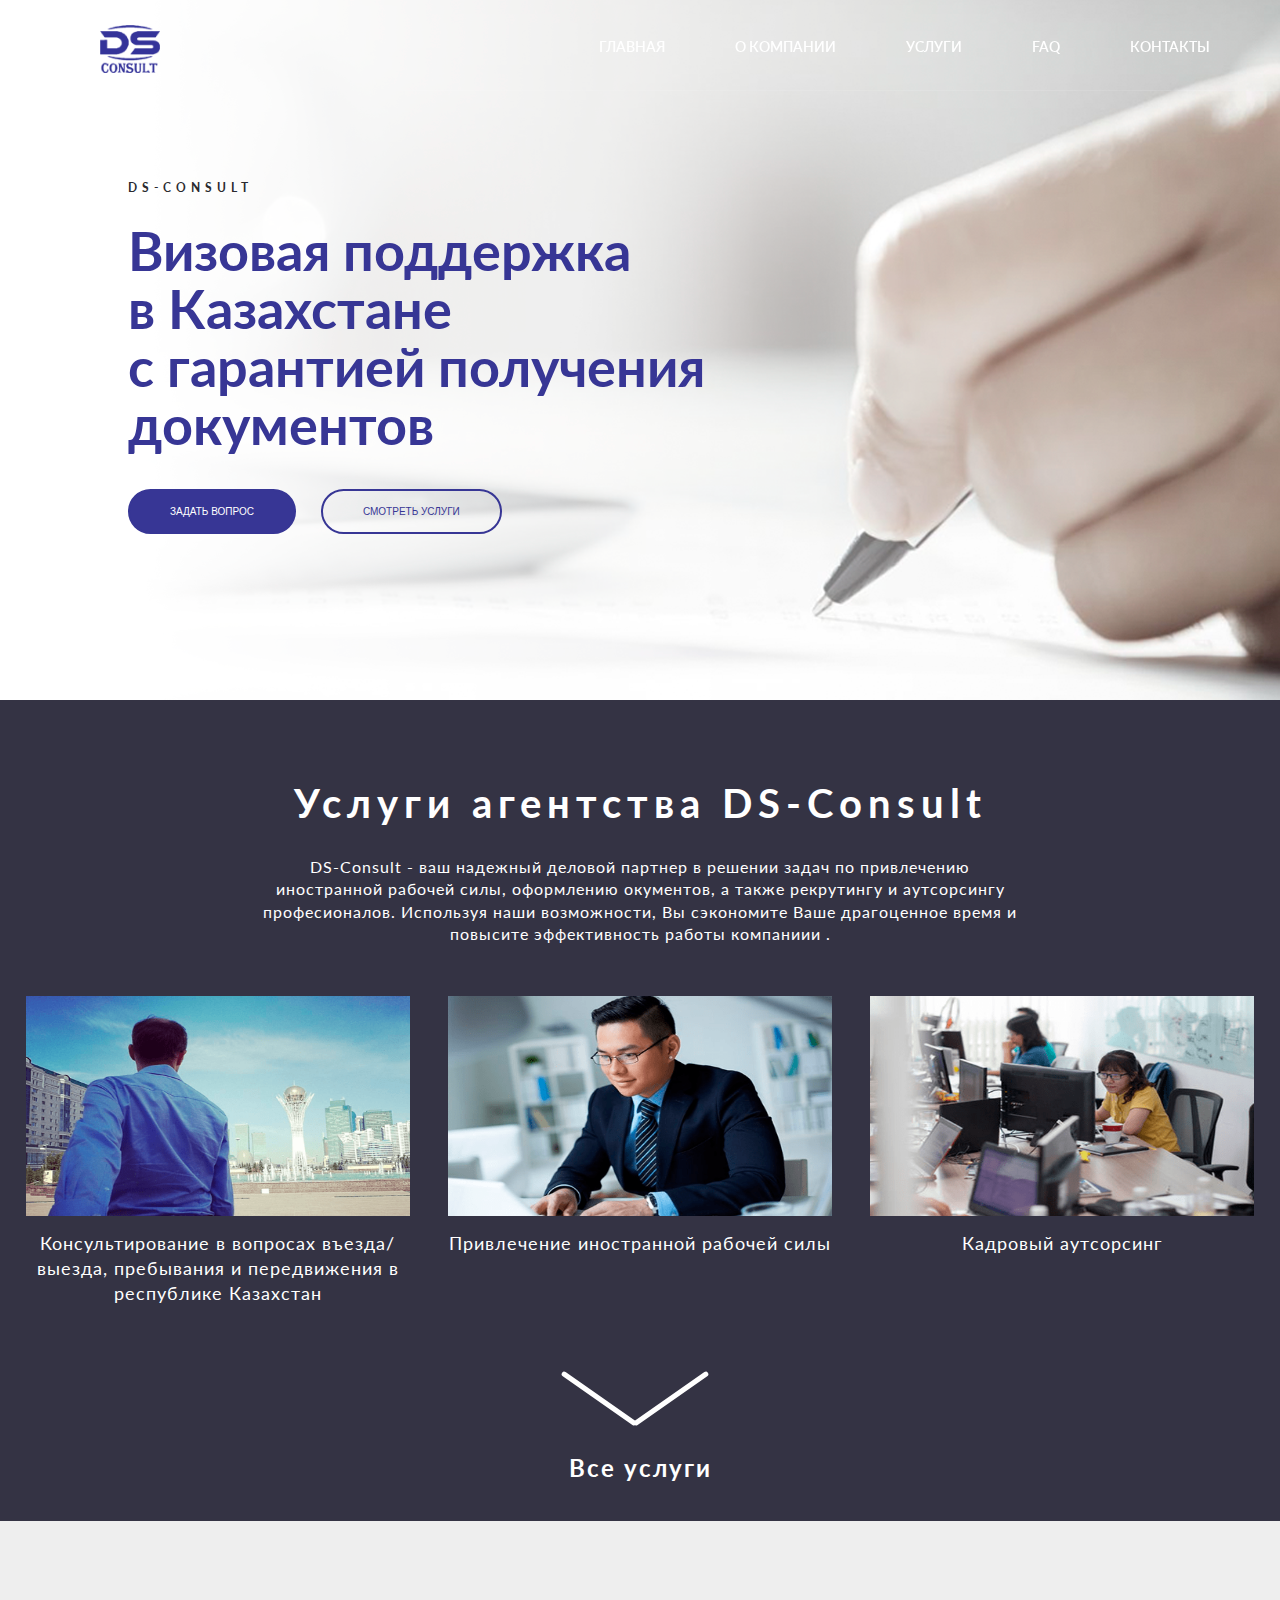
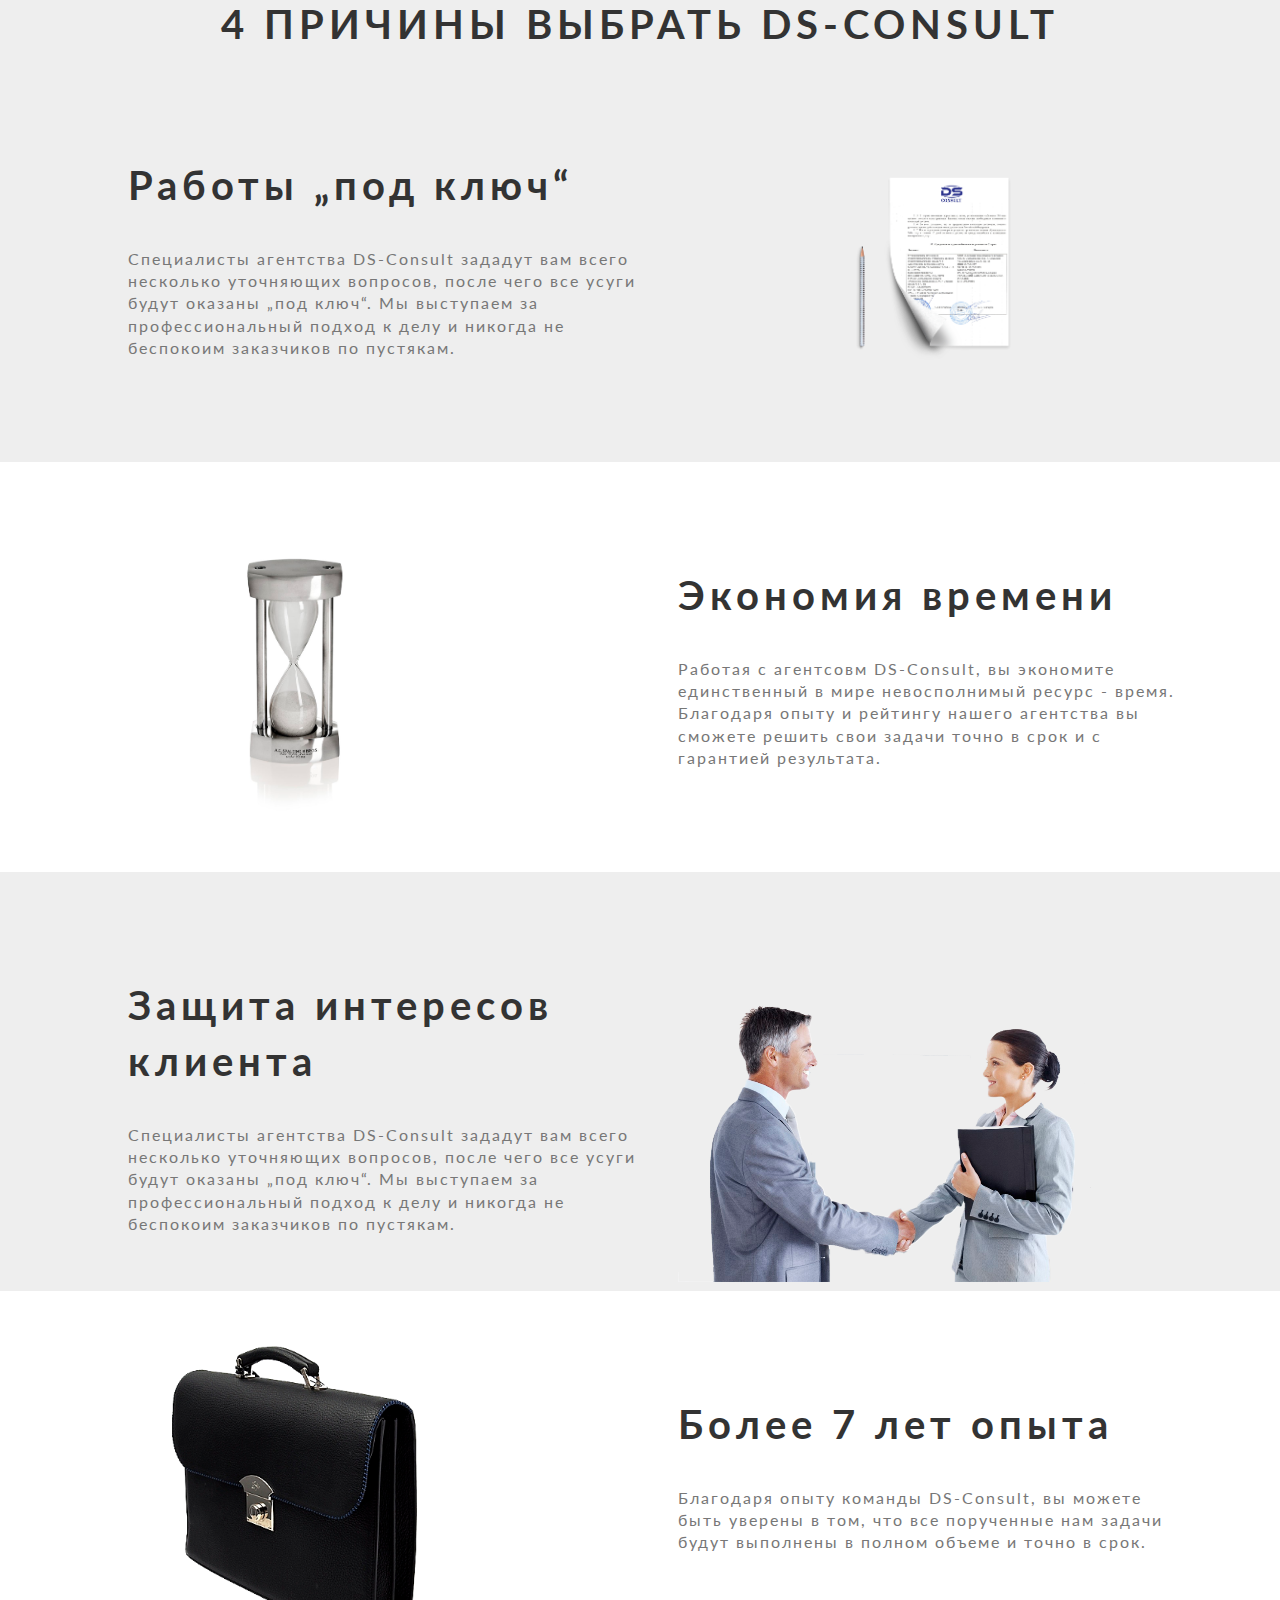
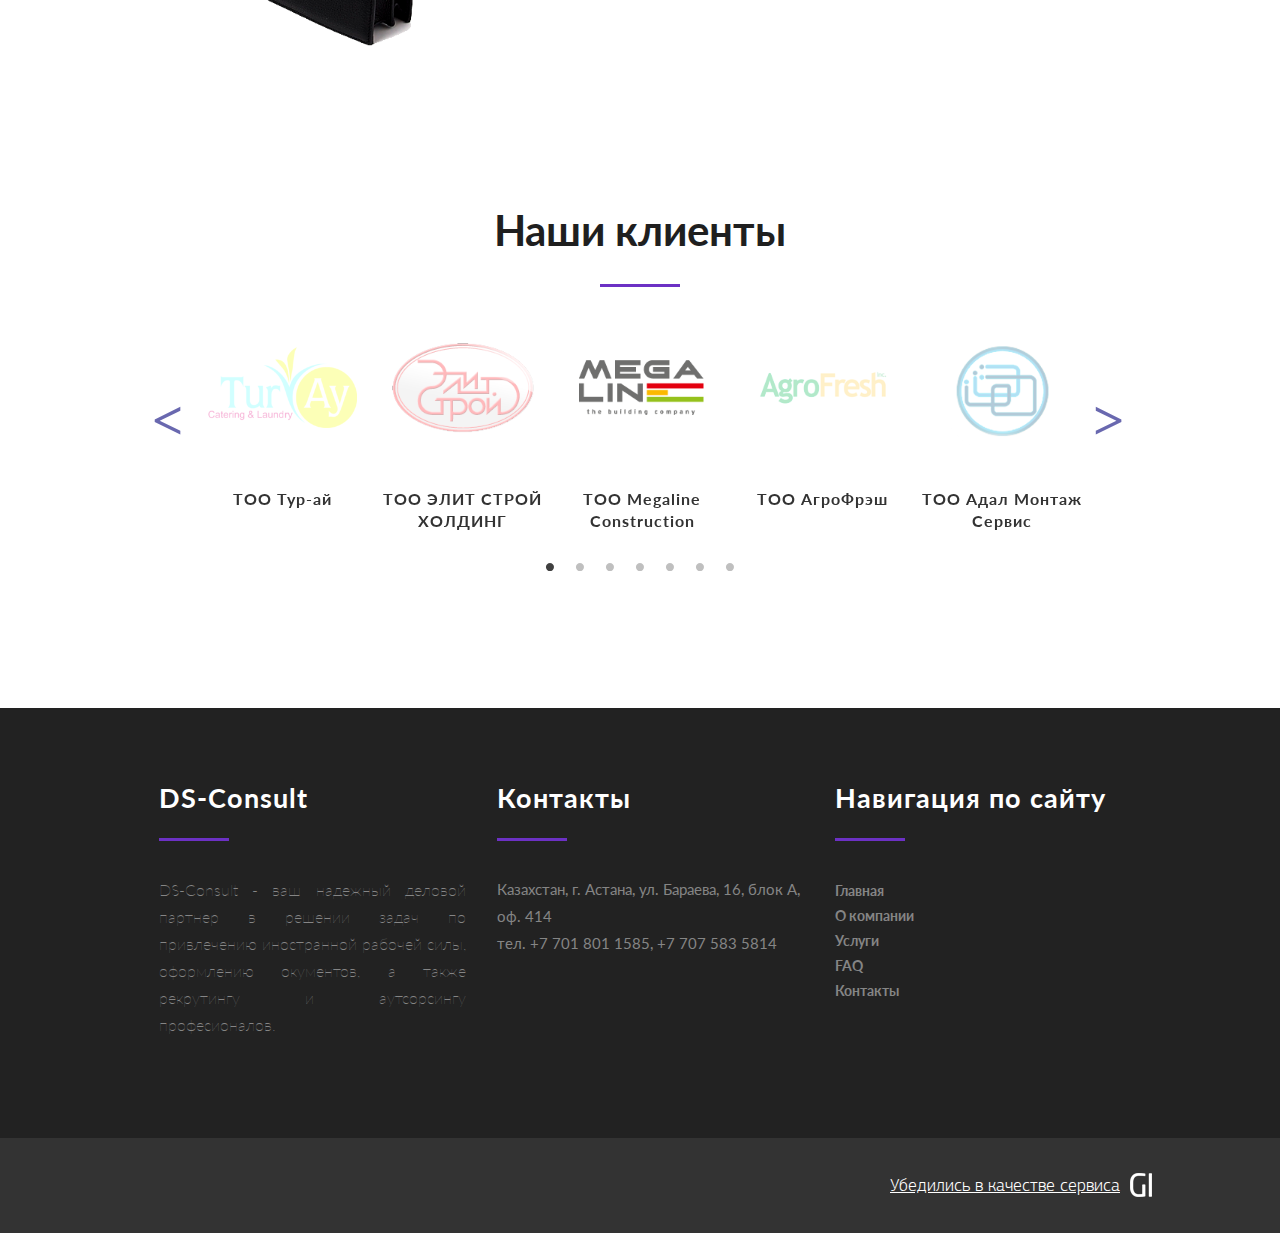
<file: index.html>
<!DOCTYPE html>
<!--[if lt IE 7 ]><html class="ie ie6" lang="en"> <![endif]-->
<!--[if IE 7 ]><html class="ie ie7" lang="en"> <![endif]-->
<!--[if IE 8 ]><html class="ie ie8" lang="en"> <![endif]-->
<!--[if (gte IE 9)|!(IE)]><!--><html lang="ru"> <!--<![endif]-->

<head>

	<meta charset="utf-8">

	<title>DS-Consult - решение визовых и кадровых вопросов</title>
	<meta name="description" content="">
	
	<link rel="shortcut icon" href="img/favicon.ico" type="image/x-icon">
	
	<meta http-equiv="X-UA-Compatible" content="IE=edge">
	<meta name="viewport" content="width=device-width, initial-scale=1, maximum-scale=1">
    
    
    <link href='http://fonts.googleapis.com/css?family=Lato:400,700' rel='stylesheet' type='text/css'>

    <link rel="stylesheet" href="css/fonts.css">
	<link rel="stylesheet" href="css/reset.css">
	<link rel="stylesheet" href="css/style.css">
	<link rel="stylesheet" href="css/media.css">
	<link rel="stylesheet" href="css/animate.css">
   
</head>
<body>    
        <div class="modal-back"></div>
        
        <div class="thx"><p>СПАСИБО! С ВАМИ СВЯЖЕТСЯ НАШ МЕНЕДЖЕР</p></div>
        <div class="modal-back-1"></div>
        <div class="modal">
            <div class="modal-close"></div>
            
            <div class="modal-empty"></div>
            
            <form method="post" action="">  
                    
                    <!-- Hidden Required Fields -->
                    <input type="hidden" name="project_name" value="aurora.kz">
                    <input type="hidden" name="admin_email" value="tester@ginnova.kz">
                    <input type="hidden" name="form_subject" value="Заявка">
                    <!-- END Hidden Required Fields -->
                    
                        <input type="text" name="Имя" placeholder="Имя" required>
                        <input type="email" name="Почта" placeholder="E-mail" required>
                        
                        <input type="tel" name="Телефон" placeholder="Телефон">
                    
                        <button>ОТПРАВИТЬ</button>

            </form>
        </div>        
        
        <div class="scrollTop animated">
            <div class="scrollTop-1"></div>
            <div class="scrollTop-2"></div>
        </div>
        
        <div class="navigation animated">
            <!--
            <nav class="nav-burger">
                <div class="nav-burger-1"></div>
                <div class="nav-burger-2"></div>
                <div class="nav-burger-3"></div>
            </nav>
            -->
            <a href="index.html"><nav class="nav-logo"></nav></a>
            
            <nav class="nav nav-desc"><a href="contact.html">КОНТАКТЫ</a></nav>
            <nav class="nav nav-desc"><a href="faq.html">FAQ</a></nav>
            <nav class="nav nav-desc"><a href="service.html">УСЛУГИ</a></nav>
            <nav class="nav nav-desc"><a href="about.html">О КОМПАНИИ</a></nav>
            <nav class="nav nav-desc"><a href="index.html">ГЛАВНАЯ</a></nav>
            
            <nav class="nav nav-mob"><a href="index.html">ГЛАВНАЯ</a></nav>
            <nav class="nav nav-mob"><a href="about.html">О КОМПАНИИ</a></nav>
            <nav class="nav nav-mob"><a href="service.html">УСЛУГИ</a></nav>
            <nav class="nav nav-mob"><a href="faq.html">FAQ</a></nav>
            <nav class="nav nav-mob"><a href="contact.html">КОНТАКТЫ</a></nav>
        </div>   
        
        <section id="navigation-mobile">
            
            <div class="nav-burger">
                <div class="nav-burger-1"></div>
                <div class="nav-burger-2"></div>
                <div class="nav-burger-3"></div>
            </div>
            <div class="mobile-logo">
                <img src="./img/header-logo.png" alt="">
            </div>
            
        </section>
    
        <header id="header">
           
            <div class="nav-waypoint"></div>
            <!--
            <div class="header-left">
                <div class="header-left-img">
                    <img src="./img/header-img.png" alt="" class="wow slideInDown" data-wow-duration="1.5s">
                </div>
            </div>
            
            
            <div class="header-right">
                <h1 class="wow fadeInLeft" data-wow-duration="1.5s" data-wow-delay=".8s">Build Your Website <br> Efforlessly</h1>
                
                <p class="wow fadeInLeft" data-wow-duration="1.5s" data-wow-delay="1.2s">Lorem ipsum dolor sit amet, consectetur adipisicing elit. Saepe vel, tenetur ratione aspernatur dignissimos.</p>
                
                <button class="header-right-button-1 wow fadeInLeft" data-wow-duration="1.5s" data-wow-delay="1.6s">MORE FEATURES</button>
                <button class="header-right-button-2 wow fadeInLeft" data-wow-duration="1.5s" data-wow-delay="1.6s">PURCHASE THEME</button>
            </div>
            -->
            
            <div class="header-right">
                <h2 class="wow fadeInLeft" data-wow-duration=".9s">DS-CONSULT</h2>
                <h1 class="wow fadeInLeft" data-wow-duration="1.1s" data-wow-delay=".1s">Визовая поддержка
                <br>в Казахстане
                <br>с гарантией получения документов</h1>
                <!--
                <p class="wow fadeInLeft" data-wow-duration="1.5s" data-wow-delay=".4s">Визовая поддержка
                <br>в Казахстане
                <br>с гарантией получения документов</p>
                -->
                <button class="header-right-button-1 wow fadeInLeft" data-wow-duration=".9s" data-wow-delay=".7s">ЗАДАТЬ ВОПРОС</button>
                <a href="service.html"><button class="header-right-button-2 wow fadeInLeft" data-wow-duration=".9s" data-wow-delay=".3s">СМОТРЕТЬ УСЛУГИ</button></a>
            </div>
        </header>
        
        <section id="main">
            
            <h1>Услуги агентства DS-Consult</h1>
            
            <h2>DS-Consult - ваш надежный деловой партнер в решении задач по привлечению иностранной рабочей силы, оформлению окументов, а также рекрутингу и аутсорсингу професионалов. Используя наши возможности, Вы сэкономите Ваше драгоценное время и повысите эффективность работы компаниии .</h2>
            
            <div class="main-empty-block"></div>
            
            <div class="main-block">
                <div class="main-1">
                    <div class="main-modal">
                        <div class="main-button-wrapper">
                            <button class="main-button">Заказать</button>
                        </div>
                    </div>
                </div>
                <p>Консультирование в вопросах въезда/выезда, пребывания и передвижения в республике Казахстан</p>
            </div>
            
            <div class="main-block">
                <div class="main-2">
                    <div class="main-modal">
                        <div class="main-button-wrapper">
                            <button class="main-button">Заказать</button>
                        </div>
                    </div>
                </div>
                <p>	Привлечение иностранной рабочей силы</p>
            </div>
            
            <div class="main-block">
                <div class="main-3">
                    <div class="main-modal">
                        <div class="main-button-wrapper">
                            <button class="main-button">Заказать</button>
                        </div>
                    </div>
                </div>
                <p>Кадровый аутсорсинг</p>
            </div>
            
            <div id="main-more">
                
                <div class="main-block">
                    <div class="main-4">
                        <div class="main-modal">
                            <div class="main-button-wrapper">
                                <button class="main-button">Заказать</button>
                            </div>
                        </div>
                    </div>
                    <p>Оформление вида на жительство в Республике Казахстан</p>
                </div>

                <div class="main-block">
                    <div class="main-5">
                        <div class="main-modal">
                            <div class="main-button-wrapper">
                                <button class="main-button">Заказать</button>
                            </div>
                        </div>
                    </div>
                    <p>Регистрация иностранных граждан в миграционной полиции Астаны и Алматы</p>
                </div>

                <div class="main-block">
                    <div class="main-6">
                        <div class="main-modal">
                            <div class="main-button-wrapper">
                                <button class="main-button">Заказать</button>
                            </div>
                        </div>
                    </div>
                    <p>Консультирование в вопросах въезда/выезда, пребывания и передвижения в республике Казахстан</p>
                </div>
                
                <div class="main-block">
                    <div class="main-7">
                        <div class="main-modal">
                            <div class="main-button-wrapper">
                                <button class="main-button">Заказать</button>
                            </div>
                        </div>
                    </div>
                    <p>Привлечение иностранной рабочей силы</p>
                </div>

                <div class="main-block">
                    <div class="main-8">
                        <div class="main-modal">
                            <div class="main-button-wrapper">
                                <button class="main-button">Заказать</button>
                            </div>
                        </div>
                    </div>
                    <p>Защита интересов клиентов в органах миграции, МИД РК, и управлениях занятости</p>
                </div>

                <div class="main-block">
                    <div class="main-9">
                        <div class="main-modal">
                            <div class="main-button-wrapper">
                                <button class="main-button">Заказать</button>
                            </div>
                        </div>
                    </div>
                    <p>Получение ежегодного регистрационного номера в МИД РК</p>
                </div>
                
                <div class="main-block">
                    <div class="main-10">
                        <div class="main-modal">
                            <div class="main-button-wrapper">
                                <button class="main-button">Заказать</button>
                            </div>
                        </div>
                    </div>
                    <p>Оформление и получение приглашения по всем категориям виз</p>
                </div>

                <div class="main-block">
                    <div class="main-11">
                        <div class="main-modal">
                            <div class="main-button-wrapper">
                                <button class="main-button">Заказать</button>
                            </div>
                        </div>
                    </div>
                    <p>Помощь в легализации документации</p>
                </div>

                <div class="main-block">
                    <div class="main-12">
                        <div class="main-modal">
                            <div class="main-button-wrapper">
                                <button class="main-button">Заказать</button>
                            </div>
                        </div>
                    </div>
                    <p>Кадровый аутсорсинг</p>
                </div>
                
                <div class="main-block">
                    <div class="main-13">
                        <div class="main-modal">
                            <div class="main-button-wrapper">
                                <button class="main-button">Заказать</button>
                            </div>
                        </div>
                    </div>
                    <p>Рекрутинг</p>
                </div>

                <div class="main-block">
                    <div class="main-14">
                        <div class="main-modal">
                            <div class="main-button-wrapper">
                                <button class="main-button">Заказать</button>
                            </div>
                        </div>
                    </div>
                    <p>Восстановление кадровой документации</p>
                </div> 
                
                <div class="main-block">
                    <div class="main-15">
                        <div class="main-modal">
                            <div class="main-button-wrapper">
                                <button class="main-button">Заказать</button>
                            </div>
                        </div>
                    </div>
                    <p>Перевод документов на русский, казахский, турецкий и английский языки</p>
                </div> 
                
                <div class="main-block">
                    <div class="main-16">
                        <div class="main-modal">
                            <div class="main-button-wrapper">
                                <button class="main-button">Заказать</button>
                            </div>
                        </div>
                    </div>
                    <p>Бухгалтерский учет</p>
                </div> 
                
                <div class="main-block">
                    <div class="main-17">
                        <div class="main-modal">
                            <div class="main-button-wrapper">
                                <button class="main-button">Заказать</button>
                            </div>
                        </div>
                    </div>
                    <p>Юридическая защита</p>
                </div> 
                
            </div>
            
            <div class="more-service-wrapper">
                
                <div class="more-service-lines">
                    <div class="ser-line-1"></div>
                    <div class="ser-line-2"></div>
                </div>
                <p>Все услуги</p>
                
            </div>
            
            <div class="main-empty-block-2"></div>
            
        </section>
        
        <section id="features">
          <!--  
            <h1 class="features-h1">ADVANCED FEATURES</h1>
            
            <h2 class="features-h2">You can count on Arvo as it owns extremely powerful features.</h2>
            
            <div class="features-wrapper">
                
                <div class="features-block">
                    <h1>CONSISTENT DISPLAY</h1>
                    <p>Arvo is carefully coded to adapt your website to mobile devices and the desktop or any other viewing environment.</p> 
                </div>
                
                <div class="features-block">
                    <h1>CONSISTENT DISPLAY</h1>
                    <p>Arvo is carefully coded to adapt your website to mobile devices and the desktop or any other viewing environment.</p> 
                </div>
                
                <div class="features-block">
                    <h1>CONSISTENT DISPLAY</h1>
                    <p>Arvo is carefully coded to adapt your website to mobile devices and the desktop or any other viewing environment.</p> 
                </div>
                
                <div class="features-block">
                    <h1>CONSISTENT DISPLAY</h1>
                    <p>Arvo is carefully coded to adapt your website to mobile devices and the desktop or any other viewing environment.</p> 
                </div>
                
                <div class="features-block">
                    <h1>CONSISTENT DISPLAY</h1>
                    <p>Arvo is carefully coded to adapt your website to mobile devices and the desktop or any other viewing environment.</p> 
                </div>
                
                <div class="features-block">
                    <h1>CONSISTENT DISPLAY</h1>
                    <p>Arvo is carefully coded to adapt your website to mobile devices and the desktop or any other viewing environment.</p> 
                </div>
                
                <div class="features-block">
                    <h1>CONSISTENT DISPLAY</h1>
                    <p>Arvo is carefully coded to adapt your website to mobile devices and the desktop or any other viewing environment.</p> 
                </div>
                
                <div class="features-block">
                    <h1>CONSISTENT DISPLAY</h1>
                    <p>Arvo is carefully coded to adapt your website to mobile devices and the desktop or any other viewing environment.</p> 
                </div>
                
                <div class="features-block">
                    <h1>CONSISTENT DISPLAY</h1>
                    <p>Arvo is carefully coded to adapt your website to mobile devices and the desktop or any other viewing environment.</p> 
                </div>
                
                <div class="features-block">
                    <h1>CONSISTENT DISPLAY</h1>
                    <p>Arvo is carefully coded to adapt your website to mobile devices and the desktop or any other viewing environment.</p> 
                </div>
                
                <div class="features-block">
                    <h1>CONSISTENT DISPLAY</h1>
                    <p>Arvo is carefully coded to adapt your website to mobile devices and the desktop or any other viewing environment.</p> 
                </div>
                
                <div class="features-block">
                    <h1>CONSISTENT DISPLAY</h1>
                    <p>Arvo is carefully coded to adapt your website to mobile devices and the desktop or any other viewing environment.</p> 
                </div>
                
                <div class="main-empty-block-2"></div>
            </div>
            
            -->
            <h2 class="lifetime-title">4 ПРИЧИНЫ ВЫБРАТЬ DS-CONSULT</h2>
            
            <div class="lifetime">
                
                <div class="lifetime-left">
                    <h1>Работы „под ключ“</h1>

                    <p>Специалисты агентства DS-Consult зададут вам всего несколько уточняющих вопросов, после чего все усуги будут оказаны „под ключ“.  Мы выступаем за профессиональный подход к делу и никогда не беспокоим заказчиков по пустякам.</p>
                </div>
                
                <div class="lifetime-right">
                    <img src="./img/feature-1.png" alt="">
                </div>
            </div>
            <div class="lifetime-2">
               
                 <div class="lifetime-right">
                    <img src="./img/feature-2.png" alt="">
                </div>
                
                <div class="lifetime-left">
                    <h1>Экономия времени</h1>

                    <p>Работая с агентсовм DS-Consult, вы экономите единственный в мире невосполнимый ресурс - время. Благодаря опыту и рейтингу нашего агентства вы сможете решить свои задачи точно в срок и с гарантией результата.</p>
                </div>
                
            </div>
            
            <div class="lifetime">
                
                <div class="lifetime-left">
                    <h1>Защита интересов клиента</h1>

                    <p>Специалисты агентства DS-Consult зададут вам всего несколько уточняющих вопросов, после чего все усуги будут оказаны „под ключ“.  Мы выступаем за профессиональный подход к делу и никогда не беспокоим заказчиков по пустякам.</p>
                </div>
                
                <div class="lifetime-right feat-3">
                    <img src="./img/feature-3.png" alt="">
                </div>
            </div>
            <div class="lifetime-2">
               
                 <div class="lifetime-right">
                    <img src="./img/feature-4.png" alt="">
                </div>
                
                <div class="lifetime-left">
                    <h1>Более 7 лет опыта</h1>

                    <p>Благодаря опыту команды DS-Consult, вы можете быть уверены в том, что все порученные нам задачи будут выполнены в полном объеме и точно в срок.</p>
                </div>
                
            </div>
            
            
            <!--
            <div id="whatwecan">
               
                <div class="whatwecan-left">
                    <img src="./img/whatwecan.png" alt="">
                </div>
                
                <div class="whatwecan-right">
                    <h1>What We Can Do</h1>

                    <p>Are you ready to own the best theme core on earth? Developed by G5Theme, this theme core creates the best appearance and functionality for your website.</p>
                </div>
                
            </div>
            -->
        </section>
        
        <!--
        <section id="small">
            <div class="small-wrapper">
                <h1>DREAM & CREATE</h1>

                <div class="small">
                    <img src="./img/small-img.png" alt="">
                </div>
            </div>
        </section>
        -->
        
        <section id="our-clients">
            
            <h1 class="our-clients-h1">Наши клиенты</h1>
            <h2 class="our-clients-h2"></h2>
            <div class="our-clients-line-wrapper">
                <div class="our-clients-line"></div>
            </div>
            
            <div id="slick-slider">
                
                <div class="slick-slide">
                    <div class="slick-img"><img src="./img/logo-1.png" alt=""></div>
                    <p></p>
                    <h1>ТОО Megaline Construction</h1>
                    <h2></h2>
                </div>
                
                <div class="slick-slide">
                    <div class="slick-img"><img src="./img/logo-2.png" alt=""></div>
                    <p></p>
                    <h1>ТОО АгроФрэш</h1>
                    <h2></h2>
                </div>
                
                <div class="slick-slide">
                    <div class="slick-img"><img src="./img/logo-3.png" alt=""></div>
                    <p></p>
                    <h1>ТОО Адал Монтаж Сервис</h1>
                    <h2></h2>
                </div>
                
                <div class="slick-slide">
                    <div class="slick-img"><img src="./img/logo-4.png" alt=""></div>
                    <p></p>
                    <h1>ТОО Анадолу</h1>
                    <h2></h2>
                </div>
                
                <div class="slick-slide">
                    <div class="slick-img"><img src="./img/logo-5.png" alt=""></div>
                    <p></p>
                    <h1>ТОО Фудмастер</h1>
                    <h2></h2>
                </div>
                
                <div class="slick-slide">
                    <div class="slick-img"><img src="./img/logo-6.png" alt=""></div>
                    <p></p>
                    <h1>ТОО Тур-ай</h1>
                    <h2></h2>
                </div>
                
                <div class="slick-slide">
                    <div class="slick-img"><img src="./img/logo-7.png" alt=""></div>
                    <p></p>
                    <h1>ТОО ЭЛИТ СТРОЙ ХОЛДИНГ</h1>
                    <h2></h2>
                </div>
                
            </div>
            
        </section>
        <!--
        <section id="smart-solution">
            <div class="smart-solution-wrapper">
                <h1>SMART SOLUTION</h1>

                <p>Maecenas tempus, tellus eget condimentum rhon cus, sem quam semper libero, sit amet adipiscing sem nequeLorem ipsum.</p>

                <div class="smart-button-wrapper">
                    <button class="smart-button">PURCHASE NOW</button>
                </div>
            </div>
        </section>
        -->
        <footer id="footer">
            <div class="footer-wrapper">
                <div class="footer-part">
                    
                    <h1>DS-Consult</h1>
                    
                    <div class="footer-part-line"></div>
                    
                    <h2>DS-Consult - ваш надежный деловой партнер в решении задач по привлечению иностранной рабочей силы, оформлению окументов, а также рекрутингу и аутсорсингу професионалов.</h2>
                    
                </div>
                <div class="footer-part">
                    
                    <h1>Контакты</h1>
                    
                    <div class="footer-part-line"></div>
                    
                    <p>Казахстан, г. Астана, 
                     ул. Бараева, 16, блок А, оф. 414</p>
                    <p>тел. +7 701 801 1585, 
                     +7 707 583 5814</p>
                    
                    
                </div>
                <div class="footer-part">
                    
                    <h1>Навигация по сайту</h1>
                    
                    <div class="footer-part-line"></div>
                    
                    <a href="index.html"><h3>Главная</h3></a>
                    <a href="about.html"><h3>О компании</h3></a>
                    <a href="service.html"><h3>Услуги</h3></a>
                    <a href="faq.html"><h3>FAQ</h3></a>
                    <a href="contact.html"><h3>Контакты</h3></a>
                    <!--
                    <div class="footer-gallery">
                        <a href="">
                            <div class="gallery-img">
                                <img src="./img/footer-gallery.jpg" alt="">
                            </div>
                        </a>
                        <a href="">
                            <div class="gallery-img">
                                <img src="./img/footer-gallery.jpg" alt="">
                            </div>
                        </a>
                        <a href="">
                            <div class="gallery-img">
                                <img src="./img/footer-gallery.jpg" alt="">
                            </div>
                        </a>
                        <a href="">
                            <div class="gallery-img">
                                <img src="./img/footer-gallery.jpg" alt="">
                            </div>
                        </a>
                        <a href="">
                            <div class="gallery-img">
                                <img src="./img/footer-gallery.jpg" alt="">
                            </div>
                        </a>
                        <a href="">
                            <div class="gallery-img">
                                <img src="./img/footer-gallery.jpg" alt="">
                            </div>
                        </a>
                        <a href="">
                            <div class="gallery-img">
                                <img src="./img/footer-gallery.jpg" alt="">
                            </div>
                        </a>
                        <a href="">
                            <div class="gallery-img">
                                <img src="./img/footer-gallery.jpg" alt="">
                            </div>
                        </a>
                        
                    </div>
                    -->
                </div>
            </div>
            
        </footer>
        
        <section id="under-footer">
            <div class="footer-wrapper">
                <div class="under-footer-left">
                    
                </div>

                <div class="under-footer-right">
                    <a href="http://ginnova.kz" target="_blank">
                        <p>Убедились в качестве сервиса</p>
                        <img src="./img/gi-logo.png" alt="">
                    </a>
                </div>
            </div>
        </section>
    
<script src="js/jquery-2.2.3.min.js"></script>
    
<script src="js/jquery.min.js"></script>
	
<script src="js/jquery.waypoints.min.js"></script>
  
<script src="js/slick.min.js"></script>
<script>
    $('#slick-slider').slick({
        centerMode: true,
        slidesToShow: 5,
        centerPadding: '0px',
        arrows: true,
        dots: true,
        autoplay: true,
        autoplaySpeed: 4000,
        responsive: [
        {
          breakpoint: 1200,
          settings: {
            centerMode: true,
            slidesToShow: 4,
            centerPadding: '0px',
            arrows: true,
            dots: true,
            autoplay: true,
            autoplaySpeed: 4000
          }
        },
        {
          breakpoint: 1000,
          settings: {
            centerMode: true,
            slidesToShow: 3,
            centerPadding: '0px',
            arrows: true,
            dots: true,
            autoplay: true,
            autoplaySpeed: 4000
          }
        },
        {
          breakpoint: 600,
          settings: {
            centerMode: true,
            slidesToShow: 2,
            centerPadding: '0px',
            arrows: true,
            dots: true,
            autoplay: true,
            autoplaySpeed: 4000
          }
        },
        {
          breakpoint: 480,
          settings: {
            centerMode: true,
            slidesToShow: 1,
            centerPadding: '0px',
            arrows: true,
            dots: true,
            autoplay: true,
            autoplaySpeed: 4000
          }
        }
    ]
    });
</script>
   
<script src="js/arvo.js"></script>
    
<script src="js/wow.min.js"></script>
<script>
    if ($(window).width() > 1200) {
        new WOW().init();
    }
</script>
    
<script src="js/maskedinput.js"></script>
<script type="text/javascript">	
    jQuery(function($){$("#client-tel-for-consult").mask("+7(999)999-99-99");});
    jQuery(function($){$("#client-tel-for-consult-2").mask("+7(999)999-99-99");});
</script>
   
<script src="js/script.js"></script>

</body>
</html>
</file>
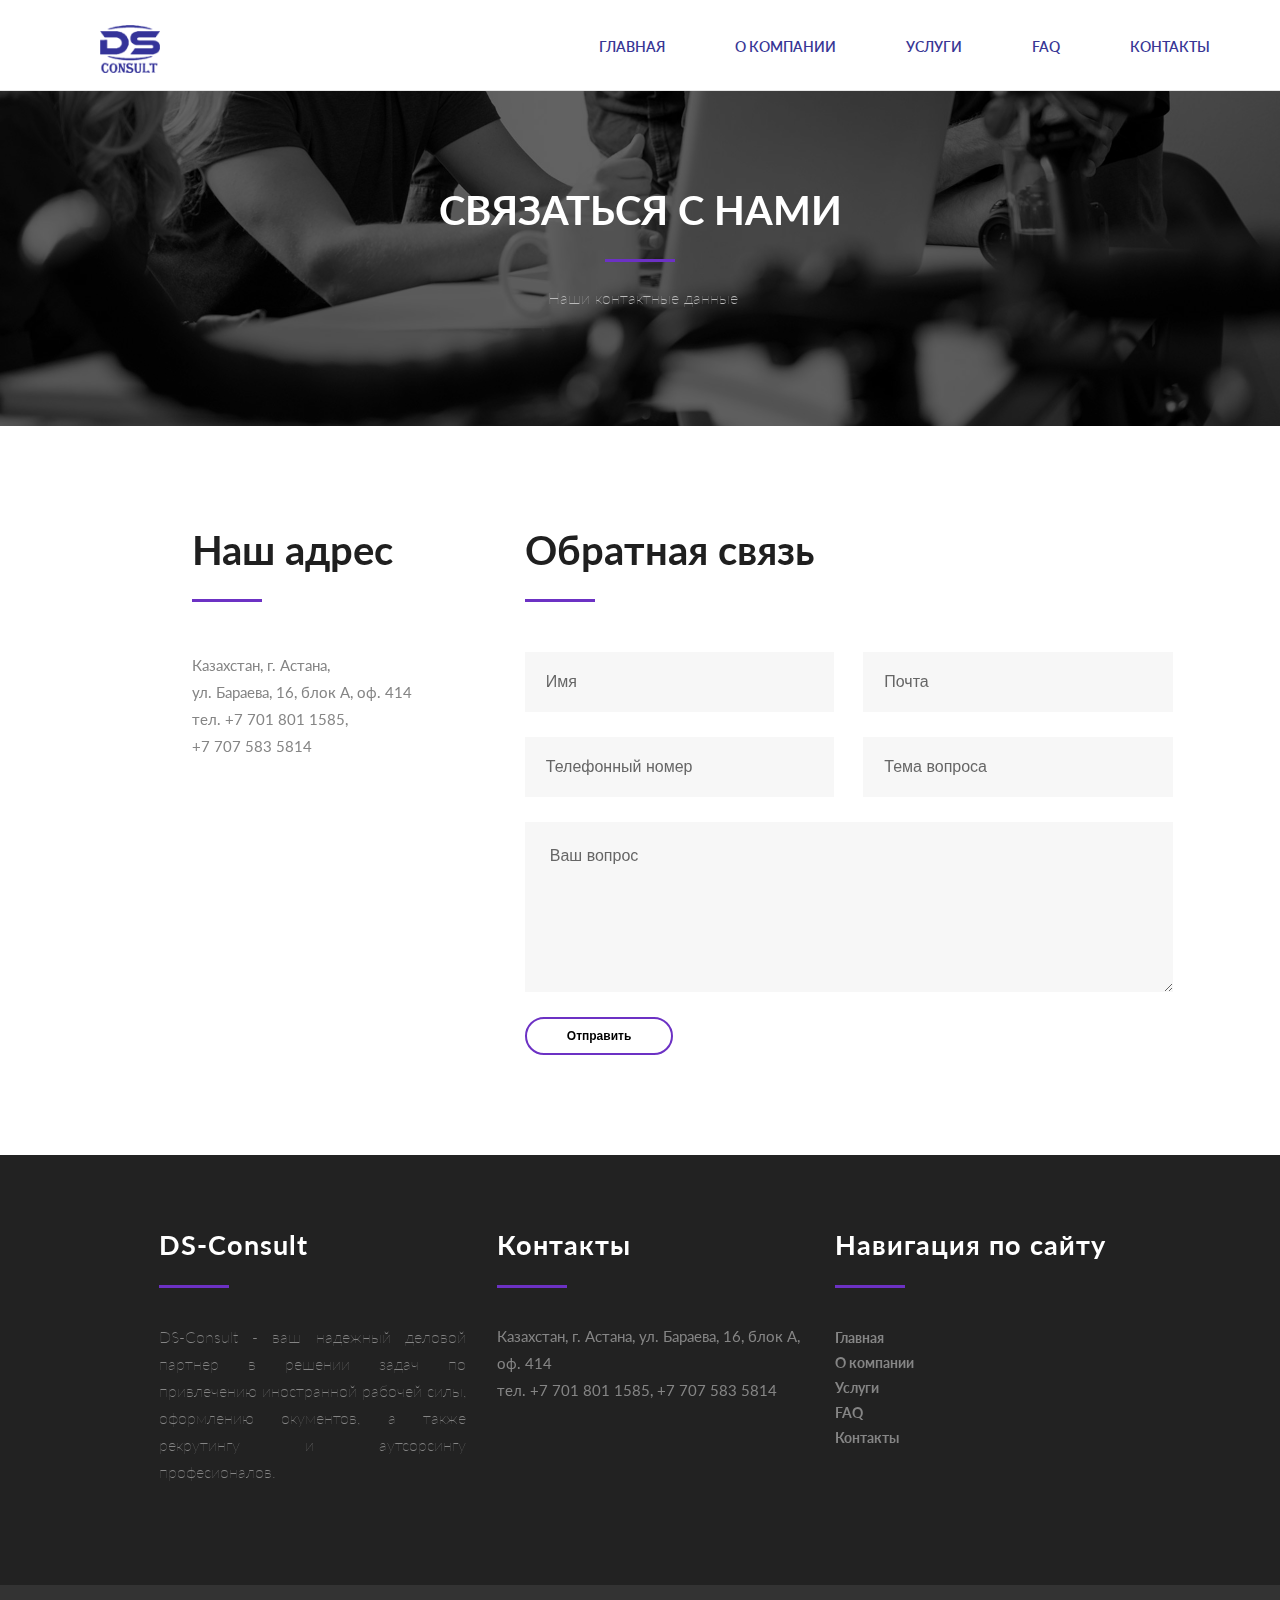
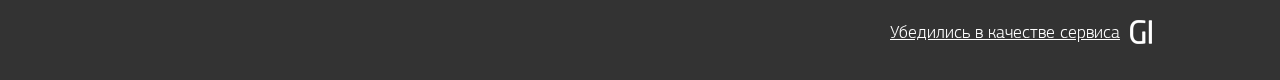
<file: contact.html>
<!DOCTYPE html>
<!--[if lt IE 7 ]><html class="ie ie6" lang="en"> <![endif]-->
<!--[if IE 7 ]><html class="ie ie7" lang="en"> <![endif]-->
<!--[if IE 8 ]><html class="ie ie8" lang="en"> <![endif]-->
<!--[if (gte IE 9)|!(IE)]><!--><html lang="ru"> <!--<![endif]-->

<head>

	<meta charset="utf-8">

	<title>DS-Consult - решение визовых и кадровых вопросов</title>
	<meta name="description" content="">
	
	<link rel="shortcut icon" href="img/favicon.ico" type="image/x-icon">

	<meta http-equiv="X-UA-Compatible" content="IE=edge">
	<meta name="viewport" content="width=device-width, initial-scale=1, maximum-scale=1">
    
    
    <link href='http://fonts.googleapis.com/css?family=Lato:400,700' rel='stylesheet' type='text/css'>

    <link rel="stylesheet" href="css/fonts.css">
	<link rel="stylesheet" href="css/reset.css">
	<link rel="stylesheet" href="css/style.css">
	<link rel="stylesheet" href="css/media.css">
	<link rel="stylesheet" href="css/animate.css">
   
</head>
<body>    
        <div class="modal-back"></div>
        
        <div class="scrollTop animated">
            <div class="scrollTop-1"></div>
            <div class="scrollTop-2"></div>
        </div>
        
        <div class="navigation navigation-white animated">
            <!--
            <nav class="nav-burger">
                <div class="nav-burger-1"></div>
                <div class="nav-burger-2"></div>
                <div class="nav-burger-3"></div>
            </nav>
            -->
            <a href="index.html"><nav class="nav-logo nav-logo-white"></nav></a>
            
            <nav class="nav nav-desc"><a href="contact.html">КОНТАКТЫ</a></nav>
            <nav class="nav nav-desc"><a href="faq.html">FAQ</a></nav>
            <nav class="nav nav-desc"><a href="service.html">УСЛУГИ</a></nav>
            <nav class="nav nav-desc"><a href="about.html">О КОМПАНИИ</a></nav>
            <nav class="nav nav-desc"><a href="index.html">ГЛАВНАЯ</a></nav>
            
            <nav class="nav nav-mob"><a href="index.html">ГЛАВНАЯ</a></nav>
            <nav class="nav nav-mob"><a href="about.html">О КОМПАНИИ</a></nav>
            <nav class="nav nav-mob"><a href="service.html">УСЛУГИ</a></nav>
            <nav class="nav nav-mob"><a href="faq.html">FAQ</a></nav>
            <nav class="nav nav-mob"><a href="contact.html">КОНТАКТЫ</a></nav>
        </div>   
        
        <section id="navigation-mobile">
            
            <div class="nav-burger">
                <div class="nav-burger-1"></div>
                <div class="nav-burger-2"></div>
                <div class="nav-burger-3"></div>
            </div>
            <div class="mobile-logo">
                <img src="./img/header-logo.png" alt="">
            </div>
            
        </section>
        
        <div class="header-white"></div>
        
        <header id="header-about" data-parallax="scroll" data-image-src="./img/header-service.jpg">
            <div class="header-about-back">
                <div class="nav-waypoint-white"></div>
                <h1>СВЯЗАТЬСЯ С НАМИ</h1>
                <div class="header-about-line"></div>
                
                <div class="header-about-row">
                        <h2>Наши контактные данные</h2>
                </div>
            </div>
        </header>
        
        <section id="contact">
            
            <div class="contact-left">
                
                <h1>Наш адрес</h1>
                <div class="contact-line"></div>
                    
                <p>Казахстан, г. Астана, </p>
                <p>ул. Бараева, 16, блок А, оф. 414</p>
                <p>тел. +7 701 801 1585, </p>
                <p>+7 707 583 5814</p>
                    

            </div>
            
            <div class="contact-right">
                
                <h1>Обратная связь</h1>
                <div class="contact-line"></div>
                
                <form method="post" action="">  
                    
                    <!-- Hidden Required Fields -->
                    <input type="hidden" name="project_name" value="aurora.kz">
                    <input type="hidden" name="admin_email" value="tester@ginnova.kz">
                    <input type="hidden" name="form_subject" value="Заявка">
                    <!-- END Hidden Required Fields -->
                    
                    <div class="contact-row-head">
                        <input type="text" placeholder="Имя" required>
                        <input type="text" placeholder="Почта" required>
                    </div>
                    <div class="contact-row">
                        <input type="text" placeholder="Телефонный номер">
                        <input type="text" placeholder="Тема вопроса">
                    </div>
                    <div class="contact-row">
                        <textarea name="" id="" cols="30" rows="10" placeholder="Ваш вопрос" required></textarea>
                    </div>
                    <div class="contact-row">
                        <button>Отправить</button>
                    </div>

                </form>
                
            </div>
            
        </section>
        
        <footer id="footer">
            <div class="footer-wrapper">
                <div class="footer-part">
                    
                    <h1>DS-Consult</h1>
                    
                    <div class="footer-part-line"></div>
                    
                    <h2>DS-Consult - ваш надежный деловой партнер в решении задач по привлечению иностранной рабочей силы, оформлению окументов, а также рекрутингу и аутсорсингу професионалов.</h2>
                    
                </div>
                <div class="footer-part">
                    
                    <h1>Контакты</h1>
                    
                    <div class="footer-part-line"></div>
                    
                    <p>Казахстан, г. Астана, 
                     ул. Бараева, 16, блок А, оф. 414</p>
                    <p>тел. +7 701 801 1585, 
                     +7 707 583 5814</p>
                    
                </div>
                <div class="footer-part">
                    
                    <h1>Навигация по сайту</h1>
                    
                    <div class="footer-part-line"></div>
                    
                    <a href="index.html"><h3>Главная</h3></a>
                    <a href="about.html"><h3>О компании</h3></a>
                    <a href="service.html"><h3>Услуги</h3></a>
                    <a href="faq.html"><h3>FAQ</h3></a>
                    <a href="contact.html"><h3>Контакты</h3></a>
                    <!--
                    <div class="footer-gallery">
                        <a href="">
                            <div class="gallery-img">
                                <img src="./img/footer-gallery.jpg" alt="">
                            </div>
                        </a>
                        <a href="">
                            <div class="gallery-img">
                                <img src="./img/footer-gallery.jpg" alt="">
                            </div>
                        </a>
                        <a href="">
                            <div class="gallery-img">
                                <img src="./img/footer-gallery.jpg" alt="">
                            </div>
                        </a>
                        <a href="">
                            <div class="gallery-img">
                                <img src="./img/footer-gallery.jpg" alt="">
                            </div>
                        </a>
                        <a href="">
                            <div class="gallery-img">
                                <img src="./img/footer-gallery.jpg" alt="">
                            </div>
                        </a>
                        <a href="">
                            <div class="gallery-img">
                                <img src="./img/footer-gallery.jpg" alt="">
                            </div>
                        </a>
                        <a href="">
                            <div class="gallery-img">
                                <img src="./img/footer-gallery.jpg" alt="">
                            </div>
                        </a>
                        <a href="">
                            <div class="gallery-img">
                                <img src="./img/footer-gallery.jpg" alt="">
                            </div>
                        </a>
                        
                    </div>
                    -->
                </div>
            </div>
            
        </footer>
        <section id="under-footer">
            <div class="footer-wrapper">
                <div class="under-footer-left">
                    
                </div>

                <div class="under-footer-right">
                    <a href="http://ginnova.kz" target="_blank">
                        <p>Убедились в качестве сервиса</p>
                        <img src="./img/gi-logo.png" alt="">
                    </a>
                </div>
            </div>
        </section>
    
<script src="js/jquery-2.2.3.min.js"></script>
    
<script src="js/jquery.min.js"></script>
	
<script src="js/jquery.waypoints.min.js"></script>
  
<script src="js/slick.min.js"></script>
<script>
    $('#slick-slider').slick({
        arrows: true,
        dots: true,
        autoplay: true,
        autoplaySpeed: 4000
    });
</script>
   
<script src="js/arvo.js"></script>
    
<script src="js/wow.min.js"></script>
<script>
    if ($(window).width() > 1200) {
        new WOW().init();
    }
</script>
    
<script src="js/maskedinput.js"></script>
<script type="text/javascript">	
    jQuery(function($){$("#client-tel-for-consult").mask("+7(999)999-99-99");});
    jQuery(function($){$("#client-tel-for-consult-2").mask("+7(999)999-99-99");});
</script>
   
<script src="js/script.js"></script>

<script src="js/parallax.js"></script>
<script>
$('#header-about').parallax({imageSrc: './img/header-service.jpg'});
</script>
</body>
</html>
</file>
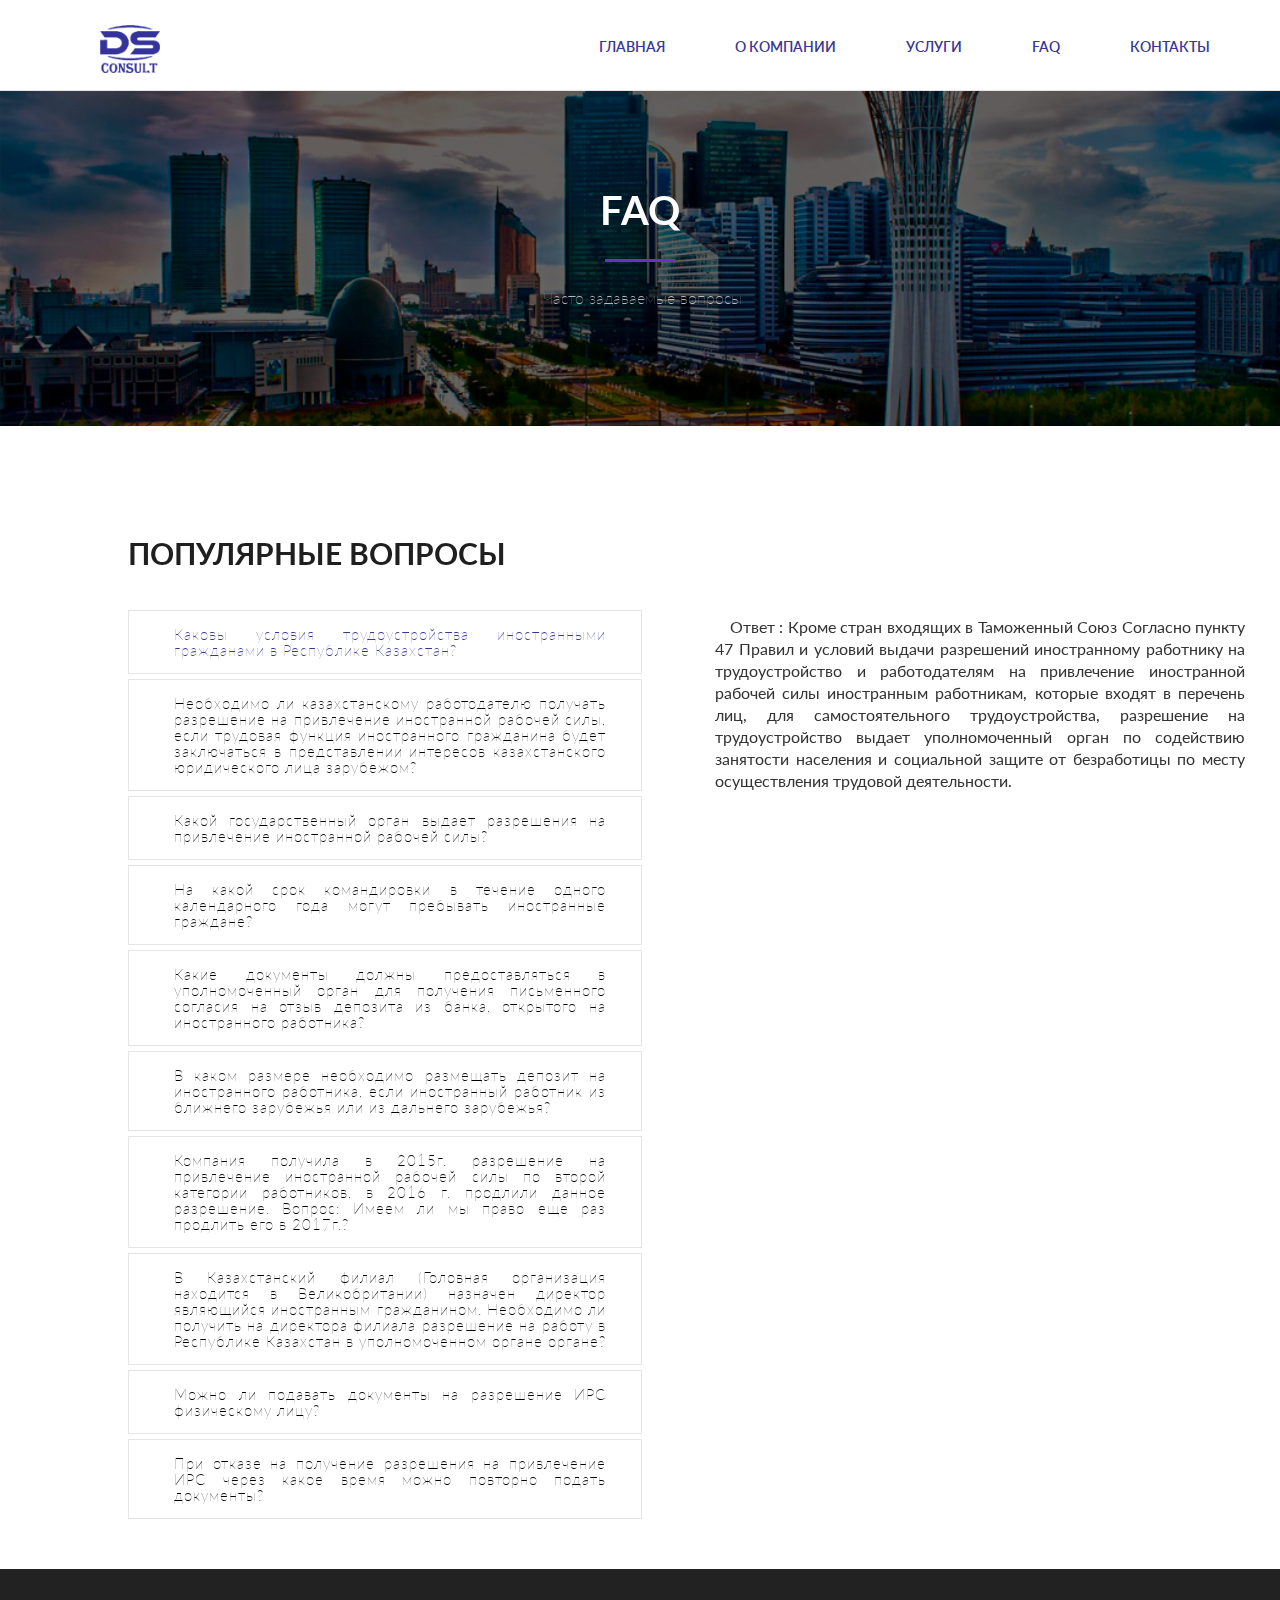
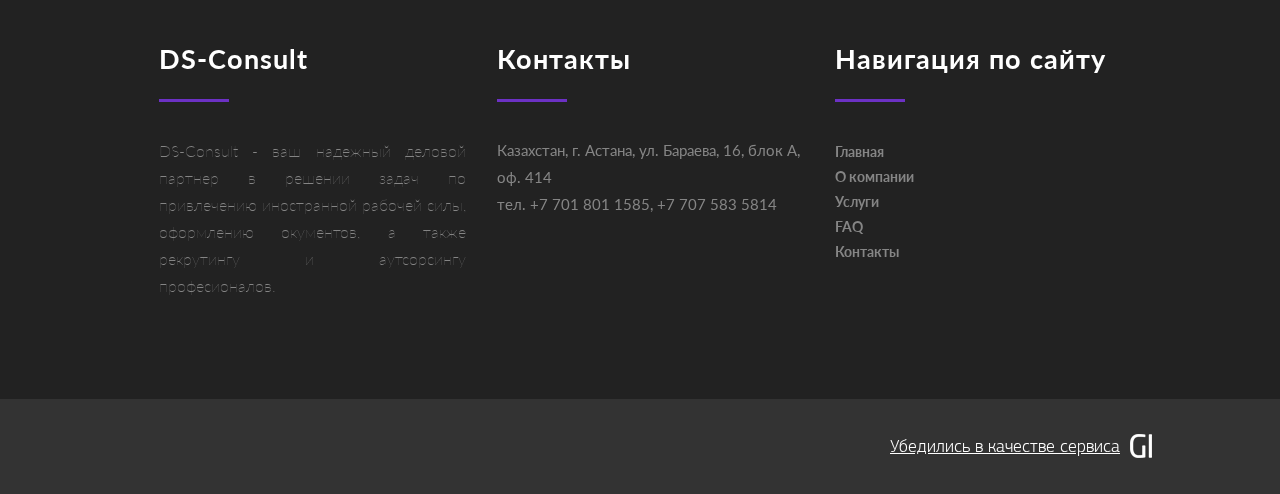
<file: faq.html>
<!DOCTYPE html>
<!--[if lt IE 7 ]><html class="ie ie6" lang="en"> <![endif]-->
<!--[if IE 7 ]><html class="ie ie7" lang="en"> <![endif]-->
<!--[if IE 8 ]><html class="ie ie8" lang="en"> <![endif]-->
<!--[if (gte IE 9)|!(IE)]><!--><html lang="ru"> <!--<![endif]-->

<head>

	<meta charset="utf-8">

	<title>DS-Consult - решение визовых и кадровых вопросов</title>
	<meta name="description" content="">
	
	<link rel="shortcut icon" href="img/favicon.ico" type="image/x-icon">

	<meta http-equiv="X-UA-Compatible" content="IE=edge">
	<meta name="viewport" content="width=device-width, initial-scale=1, maximum-scale=1">
    
    
    <link href='http://fonts.googleapis.com/css?family=Lato:400,700' rel='stylesheet' type='text/css'>

    <link rel="stylesheet" href="css/fonts.css">
	<link rel="stylesheet" href="css/reset.css">
	<link rel="stylesheet" href="css/style.css">
	<link rel="stylesheet" href="css/media.css">
	<link rel="stylesheet" href="css/animate.css">
   
</head>
<body>    
        <div class="modal-back"></div>
        
        <div class="scrollTop animated">
            <div class="scrollTop-1"></div>
            <div class="scrollTop-2"></div>
        </div>
        
        <div class="navigation navigation-white animated">
            <!--
            <nav class="nav-burger">
                <div class="nav-burger-1"></div>
                <div class="nav-burger-2"></div>
                <div class="nav-burger-3"></div>
            </nav>
            -->
            <a href="index.html"><nav class="nav-logo nav-logo-white"></nav></a>
            
            <nav class="nav nav-desc"><a href="contact.html">КОНТАКТЫ</a></nav>
            <nav class="nav nav-desc"><a href="faq.html">FAQ</a></nav>
            <nav class="nav nav-desc"><a href="service.html">УСЛУГИ</a></nav>
            <nav class="nav nav-desc"><a href="about.html">О КОМПАНИИ</a></nav>
            <nav class="nav nav-desc"><a href="index.html">ГЛАВНАЯ</a></nav>
            
            <nav class="nav nav-mob"><a href="index.html">ГЛАВНАЯ</a></nav>
            <nav class="nav nav-mob"><a href="about.html">О КОМПАНИИ</a></nav>
            <nav class="nav nav-mob"><a href="service.html">УСЛУГИ</a></nav>
            <nav class="nav nav-mob"><a href="faq.html">FAQ</a></nav>
            <nav class="nav nav-mob"><a href="contact.html">КОНТАКТЫ</a></nav>
        </div>   
        
        <section id="navigation-mobile">
            
            <div class="nav-burger">
                <div class="nav-burger-1"></div>
                <div class="nav-burger-2"></div>
                <div class="nav-burger-3"></div>
            </div>
            <div class="mobile-logo">
                <img src="./img/header-logo.png" alt="">
            </div>
            
        </section>
        
        <div class="header-white"></div>
        
        <header id="header-faq" data-parallax="scroll" data-image-src="./img/header_faq.png">
            <div class="header-faq-back">
                <div class="nav-waypoint-white"></div>
                <h1>FAQ</h1>
                <div class="header-faq-line"></div>
                
                <div class="header-faq-row">
                        <h2>Часто задаваемые вопросы</h2>
                </div>
            </div>
        </header>
        
        <section id="faq">
            
            <div class="faq-left">
                
                <h1>ПОПУЛЯРНЫЕ ВОПРОСЫ</h1>
                
                 <div class="faq-ask">
                    <h2>Каковы условия трудоустройства иностранными гражданами в Республике Казахстан?</h2>
                    <div class="faq-mob">
                        <p>
                        Ответ : Кроме стран входящих в Таможенный Союз Согласно пункту 47 Правил и условий выдачи разрешений иностранному работнику на трудоустройство и работодателям на привлечение иностранной рабочей силы  иностранным работникам, которые входят в перечень лиц, для самостоятельного трудоустройства, разрешение на трудоустройство выдает уполномоченный орган по содействию занятости населения и социальной защите от безработицы по месту осуществления трудовой деятельности.
                        </p>
                    </div>
                </div>
                <div class="faq-ask">
                    <h2>Необходимо ли казахстанскому работодателю получать разрешение на привлечение иностранной рабочей силы, если трудовая функция иностранного гражданина будет заключаться в представлении интересов казахстанского юридического лица зарубежом?</h2>
                    <div class="faq-mob">
                        <p>
                        Ответ : В соответствии со статьей 9 Трудового кодекса Республики Казахстан действие настоящего Кодекса, если иное не предусмотрено законами и международными договорами, ратифицированными Республикой Казахстан, распространяется на  работников, в том числе на работников организаций, расположенных на территории Республики Казахстан, собственниками имущества, участниками или акционерами которых являются иностранные физические или юридические лица.</p>
                        <p>Статьей 26 Трудового кодекса установлено, что не допускается заключение трудового договора с иностранцами и лицами без гражданства, временно пребывающими на территории Республики Казахстан, до получения разрешения местного исполнительного органа на привлечение иностранной рабочей силы в порядке, установленном Правительством Республики Казахстан.
                        Соответственно, если работник осуществляет трудовую деятельность за пределами Республики Казахстан, действие трудового законодательства Республики Казахстан на него не распространяется.</p>
                        <p>Следовательно, трудовые отношения между юридическим лицом находящегося на территории РК и представителем данного юридического лица в РФ должны регулироваться законодательством той страны, в которой представители осуществляют трудовую деятельность.

                        </p>
                    </div>
                </div>
                <div class="faq-ask">
                    <h2>Какой государственный орган выдает разрешения на привлечение иностранной рабочей силы?</h2>
                    <div class="faq-mob">
                        <p>
                        Ответ : Для получения разрешения на привлечение иностранной рабочей силы в Республику Казахстан работодатель обращается с заявлением и соответствующими документами согласно Правилам определения квоты, условия и порядок выдачи разрешений работодателям на привлечение иностранной рабочей силы в Республику Казахстан, утвержденных постановление Правительства РК от 19 декабря 2007 года № 1242  в уполномоченный орган (местный исполнительный орган), т.е. в областные и гг. Астана и Алматы Управления координации занятости и социальных программ.
                        </p>
                    </div>
                </div>
                <div class="faq-ask">
                    <h2>На какой срок командировки в течение одного календарного года могут пребывать иностранные граждане?</h2>
                    <div class="faq-mob">
                        <p>
                            Ответ : В соответствии с подпунктом 2 пункта 3 Правил определения квоты, условий и порядка выдачи разрешений работодателям на привлечение иностранной рабочей силы в Республику Казахстан (далее - Правила), утвержденных постановлением Правительства Республики Казахстан от 19 июня 2001 года № 836действие Правил не распространяется на иностранцев и лиц без гражданства находящихся в командировке, срок которой не превышает суммарно 60 календарных дней в течение одного календарного года.
                            Также согласно подпункту 3) пункта 3 действие Правил не распространяется на иностранцев и лиц без гражданства прикомандированных к юридическому лицу Республики Казахстан, филиалам и представительствам иностранных юридических лиц в соответствии с договором на срок более 60 календарных дней.</p>
                            <p>Прикомандирование иностранцев к юридическому лицу Республики Казахстан, филиалам и представительствам иностранных юридических лиц на срок более 60 календарных дней согласно заверенному уполномоченным органом списку согласно приложению 2 допускается при условии прикомандирования казахстанского персонала с целью профессиональной подготовки, переподготовки и повышения квалификации по конкретным профессиям (специальностям) к иностранному юридическому лицу, из которого направляются иностранные специалисты на аналогичный срок и в том же количестве или направления казахстанских граждан на обучение в учебные заведения в государстве нахождения иностранного юридического лица в том же количестве.
                            Срок прикомандирования не должен превышать 180 календарных дней.
                        </p>
                    </div>
                </div>
                <div class="faq-ask">
                    <h2>Какие документы должны предоставляться в уполномоченный орган для получения письменного согласия на отзыв депозита из банка, открытого на иностранного работника?</h2>
                    <div class="faq-mob">
                       <p>
                        Ответ : В соответствии с Правилами внесения работодателем в банки страны трудоустройства гарантийного взноса и его размер, утвержденными постановлением Правительства Республики Казахстан от 24 апреля 2006 года N 316, взнос возвращается банками работодателю на основании письменного согласия уполномоченного органа.</p>
                        <p>Уполномоченный орган в день обращения работодателя выдает письменное согласие при наличии копии билета на транспортное средство либо копии квитанции об оплате электронного авиабилета на работника (работников), выезжающего (выезжающих) в государство, на территории которого он (они) проживает (проживают) постоянно.
                        </p>
                    </div>
                </div>
                <div class="faq-ask">
                    <h2>В каком размере необходимо размещать депозит на иностранного работника, если иностранный работник из ближнего зарубежья или из дальнего зарубежья?</h2>
                    <div class="faq-mob">
                         <p>
                        Ответ : Правилами внесения работодателем в банки страны трудоустройства гарантийного взноса и его размер, утвержденными постановлением Правительства Республики Казахстан от 24 апреля 2006 года N 316, определено, что взнос на одного иностранного работника устанавливается в размере не менее стоимости авиабилета по классу "Экономический" до ближайшего аэропорта государства, на территории которого он проживает постоянно.</p>
                        <p>Взнос на одного иностранного работника из стран Содружества Независимых Государств устанавливается в размере не менее стоимости билета на железнодорожный (вагон купированный) или автомобильный транспорт до ближайшей станции государства, на территории которого он проживает постоянно.
                        </p>
                    </div>
                </div>
                <div class="faq-ask">
                    <h2>Компания получила в 2015г. разрешение на привлечение иностранной рабочей силы по второй категории работников, в 2016 г. продлили данное разрешение. Вопрос: Имеем ли мы право еще раз продлить его в 2017г.?</h2>
                    <div class="faq-mob">
                        <p>
                            Ответ : В соответствии с пунктом 37 Правил определения квоты, условия и порядка выдачи разрешений работодателям на привлечение иностранной рабочей силы в Республику Казахстан, утвержденными постановлением Правительства РК от 19.06.2001 г. № 836, Продление срока разрешения осуществляется по заявлению работодателя уполномоченным органом в пределах распределенной квоты для соответствующей области, городов Астаны и Алматы.</p>
                            <p>Продление срока разрешения для первой и второй категорий осуществляется не более двух раз. Для третьей и четвертой категорий продление срока разрешения не осуществляется.
                            В связи вышеизложенным, в 2010 году Вы имеете право продлить разрешение на привлечение иностранной рабочей силы по первой и второй категории вторично.
                            </p>
                    </div>
                </div>
                <div class="faq-ask">
                    <h2>В Казахстанский филиал (Головная организация находится в Великобритании) назначен директор являющийся иностранным гражданином. Необходимо ли получить на директора филиала разрешение на работу в Республике Казахстан в уполномоченном органе органе?</h2>
                    <div class="faq-mob">
                         <p>
                        Ответ : В соответствии с подпунктом 1) пункта 3 Правил определения квоты, условия и порядка выдачи разрешений работодателям на привлечение иностранной рабочей силы в Республику Казахстан, утвержденными постановлением Правительства РК от 19.06.2001 г. № 836 (далее - Правила), действие Правил не распространяется на иностранцев и лиц без гражданства работающих первыми руководителями филиалов или представительств иностранных юридических лиц в уполномоченный орган представляются.</p>
                        <p>При привлечении иностранцев в качестве первых руководителей филиалов или представительств иностранных юридических лиц работодатель представляет информацию в уполномоченный орган по форме согласно приложению 3 Правил.
                        </p>
                    </div>
                </div>
                <div class="faq-ask">
                    <h2>Можно ли подавать документы на разрешение ИРС физическому лицу?</h2>
                    <div class="faq-mob">
                        <p>
                        Ответ : Можно подавать на следующий месяц
                        </p>
                    </div>
                </div>
                <div class="faq-ask">
                    <h2>При отказе на получение разрешения на привлечение ИРС через какое время можно повторно подать документы?</h2>
                    <div class="faq-mob">
                         <p>
                        Ответ : Штраф в размере от 5 до 10 МРП.
                        </p>
                    </div>
                </div>
                
            </div>
            
            
            <div class="faq-right">
               
                <div class="faq-answer">
                    <p>
                    Ответ : Кроме стран входящих в Таможенный Союз Согласно пункту 47 Правил и условий выдачи разрешений иностранному работнику на трудоустройство и работодателям на привлечение иностранной рабочей силы  иностранным работникам, которые входят в перечень лиц, для самостоятельного трудоустройства, разрешение на трудоустройство выдает уполномоченный орган по содействию занятости населения и социальной защите от безработицы по месту осуществления трудовой деятельности.
                    </p>
                </div>
                
                <div class="faq-answer">
                    <p>
                    Ответ : В соответствии со статьей 9 Трудового кодекса Республики Казахстан действие настоящего Кодекса, если иное не предусмотрено законами и международными договорами, ратифицированными Республикой Казахстан, распространяется на  работников, в том числе на работников организаций, расположенных на территории Республики Казахстан, собственниками имущества, участниками или акционерами которых являются иностранные физические или юридические лица.</p>
                    <p>Статьей 26 Трудового кодекса установлено, что не допускается заключение трудового договора с иностранцами и лицами без гражданства, временно пребывающими на территории Республики Казахстан, до получения разрешения местного исполнительного органа на привлечение иностранной рабочей силы в порядке, установленном Правительством Республики Казахстан.
                    Соответственно, если работник осуществляет трудовую деятельность за пределами Республики Казахстан, действие трудового законодательства Республики Казахстан на него не распространяется.</p>
                    <p>Следовательно, трудовые отношения между юридическим лицом находящегося на территории РК и представителем данного юридического лица в РФ должны регулироваться законодательством той страны, в которой представители осуществляют трудовую деятельность.

                    </p>
                </div>
                
                <div class="faq-answer">
                    <p>
                    Ответ : Для получения разрешения на привлечение иностранной рабочей силы в Республику Казахстан работодатель обращается с заявлением и соответствующими документами согласно Правилам определения квоты, условия и порядок выдачи разрешений работодателям на привлечение иностранной рабочей силы в Республику Казахстан, утвержденных постановление Правительства РК от 19 декабря 2007 года № 1242  в уполномоченный орган (местный исполнительный орган), т.е. в областные и гг. Астана и Алматы Управления координации занятости и социальных программ.
                    </p>
                </div>
                
                <div class="faq-answer">
                    <p>
                    Ответ : В соответствии с подпунктом 2 пункта 3 Правил определения квоты, условий и порядка выдачи разрешений работодателям на привлечение иностранной рабочей силы в Республику Казахстан (далее - Правила), утвержденных постановлением Правительства Республики Казахстан от 19 июня 2001 года № 836действие Правил не распространяется на иностранцев и лиц без гражданства находящихся в командировке, срок которой не превышает суммарно 60 календарных дней в течение одного календарного года.
                    Также согласно подпункту 3) пункта 3 действие Правил не распространяется на иностранцев и лиц без гражданства прикомандированных к юридическому лицу Республики Казахстан, филиалам и представительствам иностранных юридических лиц в соответствии с договором на срок более 60 календарных дней.</p>
                    <p>Прикомандирование иностранцев к юридическому лицу Республики Казахстан, филиалам и представительствам иностранных юридических лиц на срок более 60 календарных дней согласно заверенному уполномоченным органом списку согласно приложению 2 допускается при условии прикомандирования казахстанского персонала с целью профессиональной подготовки, переподготовки и повышения квалификации по конкретным профессиям (специальностям) к иностранному юридическому лицу, из которого направляются иностранные специалисты на аналогичный срок и в том же количестве или направления казахстанских граждан на обучение в учебные заведения в государстве нахождения иностранного юридического лица в том же количестве.
                    Срок прикомандирования не должен превышать 180 календарных дней.
                    </p>
                </div>
                
                <div class="faq-answer">
                    <p>
                    Ответ : В соответствии с Правилами внесения работодателем в банки страны трудоустройства гарантийного взноса и его размер, утвержденными постановлением Правительства Республики Казахстан от 24 апреля 2006 года N 316, взнос возвращается банками работодателю на основании письменного согласия уполномоченного органа.</p>
                    <p>Уполномоченный орган в день обращения работодателя выдает письменное согласие при наличии копии билета на транспортное средство либо копии квитанции об оплате электронного авиабилета на работника (работников), выезжающего (выезжающих) в государство, на территории которого он (они) проживает (проживают) постоянно.
                    </p>
                </div>
                
                <div class="faq-answer">
                    <p>
                    Ответ : Правилами внесения работодателем в банки страны трудоустройства гарантийного взноса и его размер, утвержденными постановлением Правительства Республики Казахстан от 24 апреля 2006 года N 316, определено, что взнос на одного иностранного работника устанавливается в размере не менее стоимости авиабилета по классу "Экономический" до ближайшего аэропорта государства, на территории которого он проживает постоянно.</p>
                    <p>Взнос на одного иностранного работника из стран Содружества Независимых Государств устанавливается в размере не менее стоимости билета на железнодорожный (вагон купированный) или автомобильный транспорт до ближайшей станции государства, на территории которого он проживает постоянно.
                    </p>
                </div>
                
                <div class="faq-answer">
                    <p>
                    Ответ : В соответствии с пунктом 37 Правил определения квоты, условия и порядка выдачи разрешений работодателям на привлечение иностранной рабочей силы в Республику Казахстан, утвержденными постановлением Правительства РК от 19.06.2001 г. № 836, Продление срока разрешения осуществляется по заявлению работодателя уполномоченным органом в пределах распределенной квоты для соответствующей области, городов Астаны и Алматы.</p>
                    <p>Продление срока разрешения для первой и второй категорий осуществляется не более двух раз. Для третьей и четвертой категорий продление срока разрешения не осуществляется.
                    В связи вышеизложенным, в 2010 году Вы имеете право продлить разрешение на привлечение иностранной рабочей силы по первой и второй категории вторично.
                    </p>
                </div>
                
                <div class="faq-answer">
                    <p>
                    Ответ : В соответствии с подпунктом 1) пункта 3 Правил определения квоты, условия и порядка выдачи разрешений работодателям на привлечение иностранной рабочей силы в Республику Казахстан, утвержденными постановлением Правительства РК от 19.06.2001 г. № 836 (далее - Правила), действие Правил не распространяется на иностранцев и лиц без гражданства работающих первыми руководителями филиалов или представительств иностранных юридических лиц в уполномоченный орган представляются.</p>
                    <p>При привлечении иностранцев в качестве первых руководителей филиалов или представительств иностранных юридических лиц работодатель представляет информацию в уполномоченный орган по форме согласно приложению 3 Правил.
                    </p>
                </div>
                
                <div class="faq-answer">
                    <p>
                    Ответ : Можно подавать на следующий месяц
                    </p>
                </div>
                
                <div class="faq-answer">
                    <p>
                    Ответ : Штраф в размере от 5 до 10 МРП.
                    </p>
                </div>
                
            </div>
            
        </section>
        
        <footer id="footer">
            <div class="footer-wrapper">
                <div class="footer-part">
                    
                    <h1>DS-Consult</h1>
                    
                    <div class="footer-part-line"></div>
                    
                    <h2>DS-Consult - ваш надежный деловой партнер в решении задач по привлечению иностранной рабочей силы, оформлению окументов, а также рекрутингу и аутсорсингу професионалов.</h2>
                    
                </div>
                <div class="footer-part">
                    
                    <h1>Контакты</h1>
                    
                    <div class="footer-part-line"></div>
                    
                    <p>Казахстан, г. Астана, 
                     ул. Бараева, 16, блок А, оф. 414</p>
                    <p>тел. +7 701 801 1585, 
                     +7 707 583 5814</p>
                    
                    
                </div>
                <div class="footer-part">
                    
                    <h1>Навигация по сайту</h1>
                    
                    <div class="footer-part-line"></div>
                    
                    <a href="index.html"><h3>Главная</h3></a>
                    <a href="about.html"><h3>О компании</h3></a>
                    <a href="service.html"><h3>Услуги</h3></a>
                    <a href="faq.html"><h3>FAQ</h3></a>
                    <a href="contact.html"><h3>Контакты</h3></a>
                    <!--
                    <div class="footer-gallery">
                        <a href="">
                            <div class="gallery-img">
                                <img src="./img/footer-gallery.jpg" alt="">
                            </div>
                        </a>
                        <a href="">
                            <div class="gallery-img">
                                <img src="./img/footer-gallery.jpg" alt="">
                            </div>
                        </a>
                        <a href="">
                            <div class="gallery-img">
                                <img src="./img/footer-gallery.jpg" alt="">
                            </div>
                        </a>
                        <a href="">
                            <div class="gallery-img">
                                <img src="./img/footer-gallery.jpg" alt="">
                            </div>
                        </a>
                        <a href="">
                            <div class="gallery-img">
                                <img src="./img/footer-gallery.jpg" alt="">
                            </div>
                        </a>
                        <a href="">
                            <div class="gallery-img">
                                <img src="./img/footer-gallery.jpg" alt="">
                            </div>
                        </a>
                        <a href="">
                            <div class="gallery-img">
                                <img src="./img/footer-gallery.jpg" alt="">
                            </div>
                        </a>
                        <a href="">
                            <div class="gallery-img">
                                <img src="./img/footer-gallery.jpg" alt="">
                            </div>
                        </a>
                        
                    </div>
                    -->
                </div>
            </div>
            
        </footer>
        <section id="under-footer">
            <div class="footer-wrapper">
                <div class="under-footer-left">
                    
                </div>

                <div class="under-footer-right">
                    <a href="http://ginnova.kz" target="_blank">
                        <p>Убедились в качестве сервиса</p>
                        <img src="./img/gi-logo.png" alt="">
                    </a>
                </div>
            </div>
        </section>
    
<script src="js/jquery-2.2.3.min.js"></script>
    
<script src="js/jquery.min.js"></script>
	
<script src="js/jquery.waypoints.min.js"></script>
  
<script src="js/slick.min.js"></script>
<script>
    $('#slick-slider').slick({
        arrows: true,
        dots: true,
        autoplay: true,
        autoplaySpeed: 4000
    });
</script>
   
<script src="js/arvo.js"></script>
    
<script src="js/wow.min.js"></script>
<script>
    if ($(window).width() > 1200) {
        new WOW().init();
    }
</script>
    
<script src="js/maskedinput.js"></script>
<script type="text/javascript">	
    jQuery(function($){$("#client-tel-for-consult").mask("+7(999)999-99-99");});
    jQuery(function($){$("#client-tel-for-consult-2").mask("+7(999)999-99-99");});
</script>
   
<script src="js/script.js"></script>

<script src="js/parallax.js"></script>
<script>
$('#header-faq').parallax({imageSrc: './img/header_faq.png'});
</script>

<script type="text/javascript">
        $(document).ready(function(){ 
            
            if ($(window).width() > 800) {
                $('.faq-ask h2').click(function() {

                    $('.faq-ask h2').removeClass('faq-active');
                    $(this).addClass('faq-active');

                    $('.faq-answer').slideUp('fast');
                    //$('.faq-mob').slideUp('fast');

                    var index = $(".faq-ask h2").index(this);

                    $('.faq-answer').eq( index ).slideDown('fast');
                    //$('.faq-mob').eq( index ).slideDown('fast');
                });
            }
            else{
                $('.faq-ask h2').click(function() {
                    $('.faq-ask h2').removeClass('faq-active');
                    $(this).addClass('faq-active');

                    //$('.faq-answer').slideUp('fast');
                    $('.faq-mob').slideUp('fast');

                    var index = $(".faq-ask h2").index(this);

                   //$('.faq-answer').eq( index ).slideDown('fast');
                    $('.faq-mob').eq( index ).slideDown('fast');
                });
            }
            
            $('.faq-ask h2').eq(0).click();
            
        });
</script>
</body>
</html>
</file>
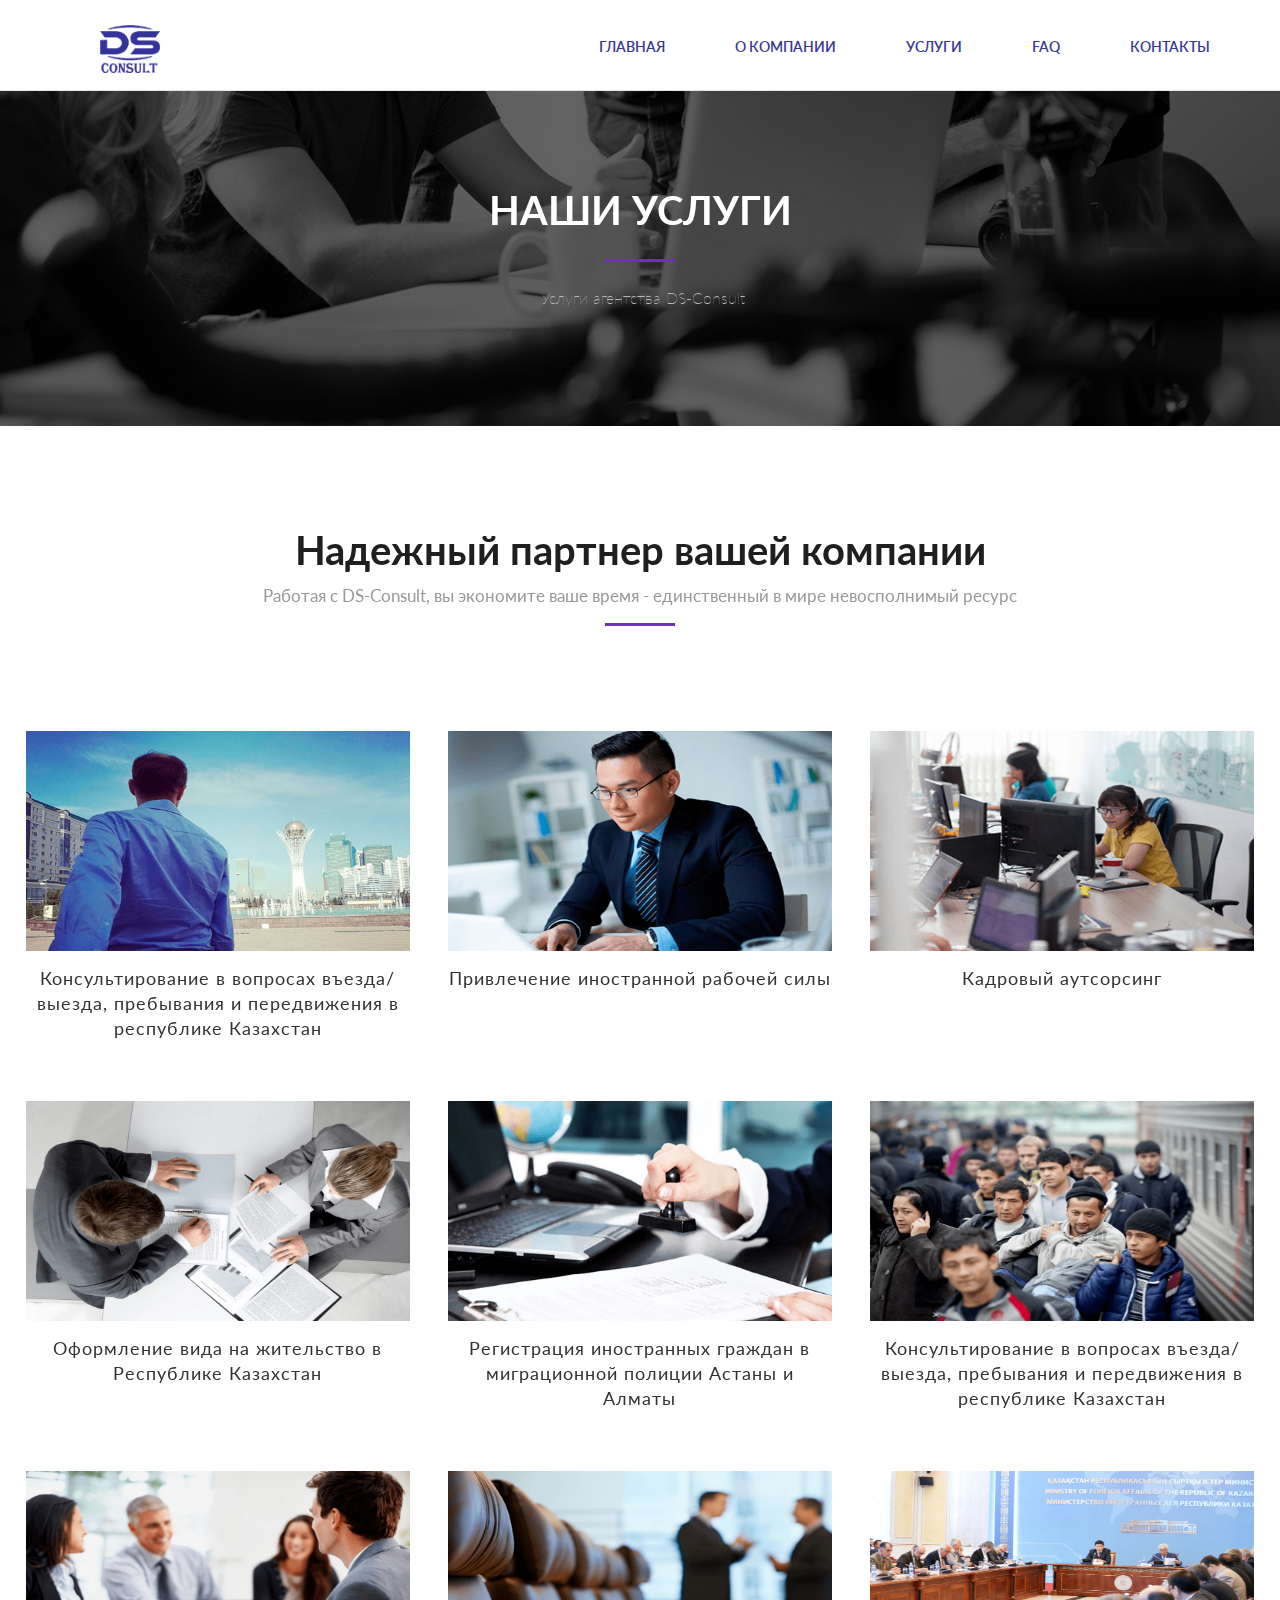
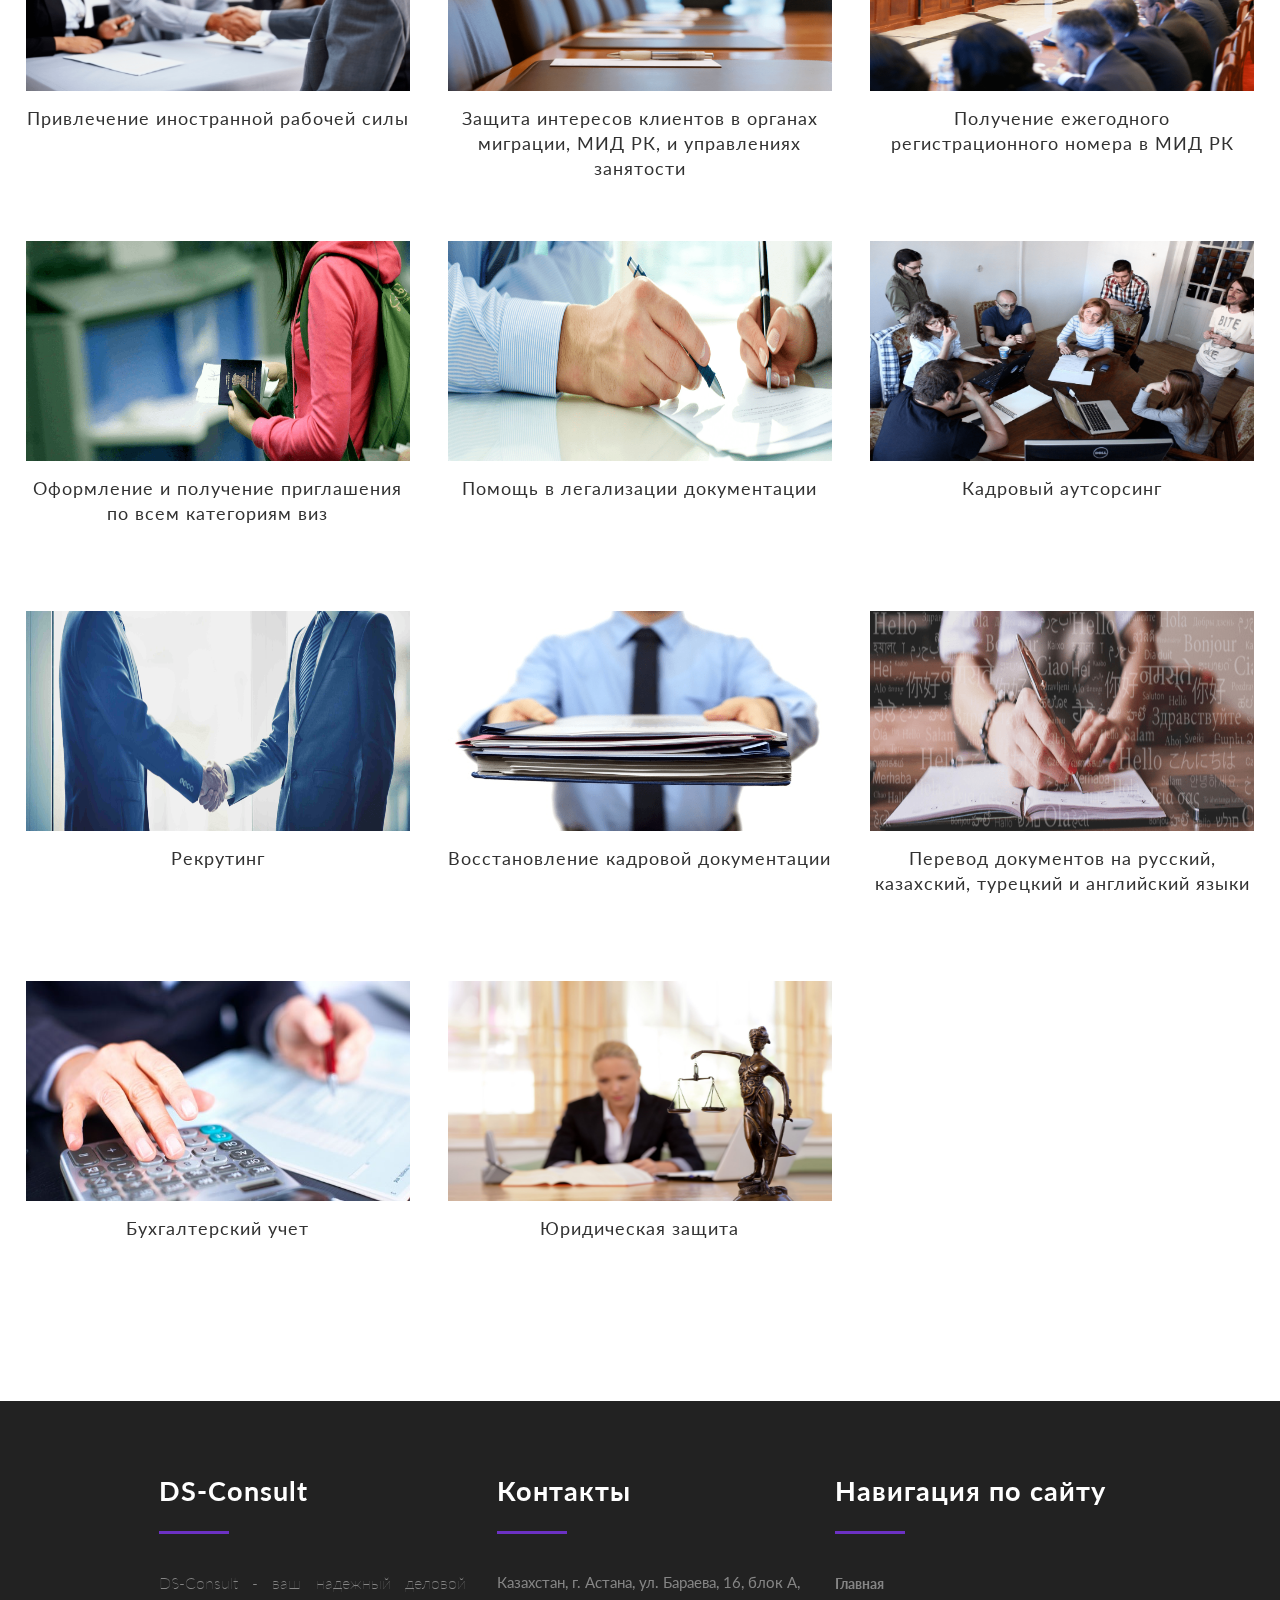
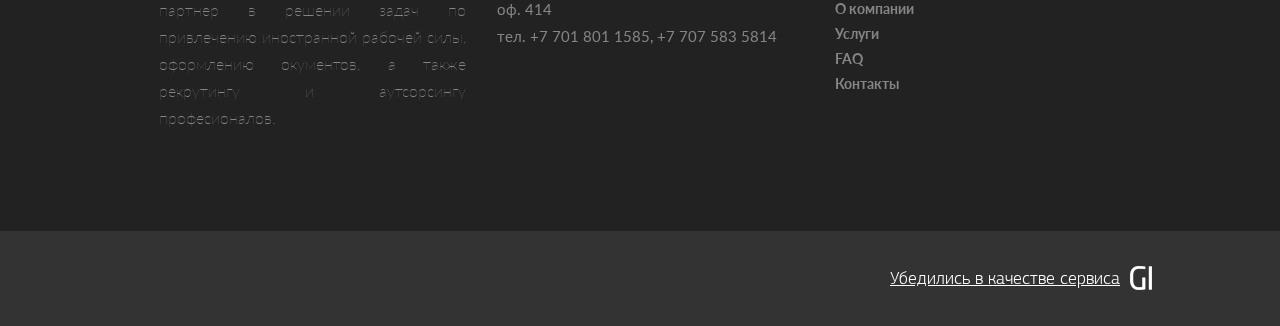
<file: service.html>
<!DOCTYPE html>
<!--[if lt IE 7 ]><html class="ie ie6" lang="en"> <![endif]-->
<!--[if IE 7 ]><html class="ie ie7" lang="en"> <![endif]-->
<!--[if IE 8 ]><html class="ie ie8" lang="en"> <![endif]-->
<!--[if (gte IE 9)|!(IE)]><!--><html lang="ru"> <!--<![endif]-->

<head>

	<meta charset="utf-8">

	<title>DS-Consult - решение визовых и кадровых вопросов</title>
	<meta name="description" content="">
	
	<link rel="shortcut icon" href="img/favicon.ico" type="image/x-icon">

	<meta http-equiv="X-UA-Compatible" content="IE=edge">
	<meta name="viewport" content="width=device-width, initial-scale=1, maximum-scale=1">
    
    
    <link href='http://fonts.googleapis.com/css?family=Lato:400,700' rel='stylesheet' type='text/css'>

    <link rel="stylesheet" href="css/fonts.css">
	<link rel="stylesheet" href="css/reset.css">
	<link rel="stylesheet" href="css/style.css">
	<link rel="stylesheet" href="css/media.css">
	<link rel="stylesheet" href="css/animate.css">
   
</head>
<body>    
        <div class="modal-back"></div>
        
        <div class="thx"><p>СПАСИБО! С ВАМИ СВЯЖЕТСЯ НАШ МЕНЕДЖЕР</p></div>
        <div class="modal-back-1"></div>
        <div class="modal">
            <div class="modal-close"></div>
            
            <div class="modal-empty"></div>
            
            <form method="post" action="">  
                    
                    <!-- Hidden Required Fields -->
                    <input type="hidden" name="project_name" value="aurora.kz">
                    <input type="hidden" name="admin_email" value="tester@ginnova.kz">
                    <input type="hidden" name="form_subject" value="Заявка">
                    <!-- END Hidden Required Fields -->
                    
                        <input type="text" name="Имя" placeholder="Имя" required>
                        <input type="email" name="Почта" placeholder="E-mail" required>
                        
                        <input type="tel" name="Телефон" placeholder="Телефон">
                    
                        <button>ОТПРАВИТЬ</button>

            </form>
        </div>  
        
        <div class="scrollTop animated">
            <div class="scrollTop-1"></div>
            <div class="scrollTop-2"></div>
        </div>
        
        <div class="navigation navigation-white animated">
            <!--
            <nav class="nav-burger">
                <div class="nav-burger-1"></div>
                <div class="nav-burger-2"></div>
                <div class="nav-burger-3"></div>
            </nav>
            -->
            <a href="index.html"><nav class="nav-logo nav-logo-white"></nav></a>
            
            <nav class="nav nav-desc"><a href="contact.html">КОНТАКТЫ</a></nav>
            <nav class="nav nav-desc"><a href="faq.html">FAQ</a></nav>
            <nav class="nav nav-desc"><a href="service.html">УСЛУГИ</a></nav>
            <nav class="nav nav-desc"><a href="about.html">О КОМПАНИИ</a></nav>
            <nav class="nav nav-desc"><a href="index.html">ГЛАВНАЯ</a></nav>
            
            <nav class="nav nav-mob"><a href="index.html">ГЛАВНАЯ</a></nav>
            <nav class="nav nav-mob"><a href="about.html">О КОМПАНИИ</a></nav>
            <nav class="nav nav-mob"><a href="service.html">УСЛУГИ</a></nav>
            <nav class="nav nav-mob"><a href="faq.html">FAQ</a></nav>
            <nav class="nav nav-mob"><a href="contact.html">КОНТАКТЫ</a></nav>
        </div>   
        
        <section id="navigation-mobile">
            
            <div class="nav-burger">
                <div class="nav-burger-1"></div>
                <div class="nav-burger-2"></div>
                <div class="nav-burger-3"></div>
            </div>
            <div class="mobile-logo">
                <img src="./img/header-logo.png" alt="">
            </div>
            
        </section>
        
        <div class="header-white"></div>
        
        <header id="header-about" data-parallax="scroll" data-image-src="./img/header-service.jpg">
            <div class="header-about-back">
                <div class="nav-waypoint-white"></div>
                <h1>НАШИ УСЛУГИ</h1>
                <div class="header-about-line"></div>
                
                <div class="header-about-row">
                        <!--<a href="">Home</a>--><h2>Услуги агентства DS-Consult</h2>
                </div>
            </div>
        </header>
        
        <section id="about-team">
            
            <h1 class="about-team-h1">Надежный партнер вашей компании</h1>
            <p class="about-team-p">Работая с DS-Consult, вы экономите ваше время - единственный в мире невосполнимый ресурс</p>
            <div class="header-team-line"></div>
            
            <div id="about-team-in">
                <!--
                <div class="service-block">
                    
                    <div class="service-block-1">
                        <div class="about-team-img-back"></div>
                    </div>
                    
                    <div class="service-text">
                        <h1>Our Values</h1>
                        <p>Lorem ipsum dolor sit amet, consectetur adipisicing elit. Cum ducimus optio asperiores assumenda porro nam enim, incidunt culpa, est pariatur sapiente numquam cupiditate veniam quis quidem ratione perferendis. Ea, voluptatibus.</p>
                    </div>
                    
                </div>
                
                <div class="service-block">
                    
                    <div class="service-block-2">
                        <div class="about-team-img-back"></div>
                    </div>
                    
                    <div class="service-text">
                        <h1>Our Philosophy</h1>
                        <p>Lorem ipsum dolor sit amet, consectetur adipisicing elit. Adipisci assumenda eaque dolores ad necessitatibus, at, iure, dolor fugiat incidunt reiciendis molestiae deserunt optio non! Hic incidunt, nulla molestiae ipsa dolor?</p>
                    </div>
                    
                </div>
                
                <div class="service-block">
                    
                    <div class="service-block-3">
                        <div class="about-team-img-back"></div>
                    </div>
                    
                    <div class="service-text">
                        <h1>Our Mission</h1>
                        <p>Lorem ipsum dolor sit amet, consectetur adipisicing elit. Architecto sint quia esse quaerat, ducimus perspiciatis nostrum rem perferendis vel delectus. Cupiditate at consequatur earum assumenda tempora adipisci aspernatur nostrum, debitis.</p>
                    </div>
                    
                </div>
                -->
                
                <div class="main-empty-block"></div>
            
                <div class="main-block">
                    <div class="main-1">
                        <div class="main-modal">
                            <div class="main-button-wrapper">
                                <button class="main-button">Заказать</button>
                            </div>
                        </div>
                    </div>
                    <p>Консультирование в вопросах въезда/выезда, пребывания и передвижения в республике Казахстан</p>
                </div>

                <div class="main-block">
                    <div class="main-2">
                        <div class="main-modal">
                            <div class="main-button-wrapper">
                                <button class="main-button">Заказать</button>
                            </div>
                        </div>
                    </div>
                    <p>	Привлечение иностранной рабочей силы</p>
                </div>

                <div class="main-block">
                    <div class="main-3">
                        <div class="main-modal">
                            <div class="main-button-wrapper">
                                <button class="main-button">Заказать</button>
                            </div>
                        </div>
                    </div>
                    <p>Кадровый аутсорсинг</p>
                </div>
                
                <div class="main-block">
                    <div class="main-4">
                        <div class="main-modal">
                            <div class="main-button-wrapper">
                                <button class="main-button">Заказать</button>
                            </div>
                        </div>
                    </div>
                    <p>Оформление вида на жительство в Республике Казахстан</p>
                </div>

                <div class="main-block">
                    <div class="main-5">
                        <div class="main-modal">
                            <div class="main-button-wrapper">
                                <button class="main-button">Заказать</button>
                            </div>
                        </div>
                    </div>
                    <p>Регистрация иностранных граждан в миграционной полиции Астаны и Алматы</p>
                </div>

                <div class="main-block">
                    <div class="main-6">
                        <div class="main-modal">
                            <div class="main-button-wrapper">
                                <button class="main-button">Заказать</button>
                            </div>
                        </div>
                    </div>
                    <p>Консультирование в вопросах въезда/выезда, пребывания и передвижения в республике Казахстан</p>
                </div>
                
                <div class="main-block">
                    <div class="main-7">
                        <div class="main-modal">
                            <div class="main-button-wrapper">
                                <button class="main-button">Заказать</button>
                            </div>
                        </div>
                    </div>
                    <p>Привлечение иностранной рабочей силы</p>
                </div>

                <div class="main-block">
                    <div class="main-8">
                        <div class="main-modal">
                            <div class="main-button-wrapper">
                                <button class="main-button">Заказать</button>
                            </div>
                        </div>
                    </div>
                    <p>Защита интересов клиентов в органах миграции, МИД РК, и управлениях занятости</p>
                </div>

                <div class="main-block">
                    <div class="main-9">
                        <div class="main-modal">
                            <div class="main-button-wrapper">
                                <button class="main-button">Заказать</button>
                            </div>
                        </div>
                    </div>
                    <p>Получение ежегодного регистрационного номера в МИД РК</p>
                </div>
                
                <div class="main-block">
                    <div class="main-10">
                        <div class="main-modal">
                            <div class="main-button-wrapper">
                                <button class="main-button">Заказать</button>
                            </div>
                        </div>
                    </div>
                    <p>Оформление и получение приглашения по всем категориям виз</p>
                </div>

                <div class="main-block">
                    <div class="main-11">
                        <div class="main-modal">
                            <div class="main-button-wrapper">
                                <button class="main-button">Заказать</button>
                            </div>
                        </div>
                    </div>
                    <p>Помощь в легализации документации</p>
                </div>

                <div class="main-block">
                    <div class="main-12">
                        <div class="main-modal">
                            <div class="main-button-wrapper">
                                <button class="main-button">Заказать</button>
                            </div>
                        </div>
                    </div>
                    <p>Кадровый аутсорсинг</p>
                </div>
                
                <div class="main-block">
                    <div class="main-13">
                        <div class="main-modal">
                            <div class="main-button-wrapper">
                                <button class="main-button">Заказать</button>
                            </div>
                        </div>
                    </div>
                    <p>Рекрутинг</p>
                </div>

                <div class="main-block">
                    <div class="main-14">
                        <div class="main-modal">
                            <div class="main-button-wrapper">
                                <button class="main-button">Заказать</button>
                            </div>
                        </div>
                    </div>
                    <p>Восстановление кадровой документации</p>
                </div> 
                
                <div class="main-block">
                    <div class="main-15">
                        <div class="main-modal">
                            <div class="main-button-wrapper">
                                <button class="main-button">Заказать</button>
                            </div>
                        </div>
                    </div>
                    <p>Перевод документов на русский, казахский, турецкий и английский языки</p>
                </div> 
                
                <div class="main-block">
                    <div class="main-16">
                        <div class="main-modal">
                            <div class="main-button-wrapper">
                                <button class="main-button">Заказать</button>
                            </div>
                        </div>
                    </div>
                    <p>Бухгалтерский учет</p>
                </div> 
                
                <div class="main-block">
                    <div class="main-17">
                        <div class="main-modal">
                            <div class="main-button-wrapper">
                                <button class="main-button">Заказать</button>
                            </div>
                        </div>
                    </div>
                    <p>Юридическая защита</p>
                </div> 
                
            </div>
            
        </section>
        <!--
        <section id="section-why">
            <h1>Why Choose Us</h1>
            <h2>Cras fringilla cursus libero, non sollicitudin tellus. Duis nec congue erat.</h2>
            <div class="why-line-wrapper">
                <div class="why-line"></div>
            </div>
            <div class="why-wrapper">
                <div class="why-box">
                    <h3>Innovative Ideas</h3>
                    <p>Maec enas tempus, tellus eget condi men rhon cus, sem quam semper libe ro, sit amet adipiscing sem</p>
                </div>
                <div class="why-box">
                    <h3>Web Design and UI</h3>
                    <p>Maec enas tempus, tellus eget condi men rhon cus, sem quam semper libe ro, sit amet adipiscing sem</p>
                </div>
                <div class="why-box">
                    <h3>Extensive Documentation</h3>
                    <p>Maec enas tempus, tellus eget condi men rhon cus, sem quam semper libe ro, sit amet adipiscing sem</p>
                </div>
                <div class="why-box">
                    <h3>Reatina Ready Design</h3>
                    <p>Maec enas tempus, tellus eget condi men rhon cus, sem quam semper libe ro, sit amet adipiscing sem</p>
                </div>
                <div class="why-box">
                    <h3>Graphic Design</h3>
                    <p>Maec enas tempus, tellus eget condi men rhon cus, sem quam semper libe ro, sit amet adipiscing sem</p>
                </div>
                <div class="why-box">
                    <h3>Transiation Ready</h3>
                    <p>Maec enas tempus, tellus eget condi men rhon cus, sem quam semper libe ro, sit amet adipiscing sem</p>
                </div>
            </div>
        </section>
        -->
        <!--
        <section id="service-num">
            <div class="service-num">
                <div class="service-num-wrapper">
                    <div class="service-num-box">
                        <h1 id="val-1"></h1>
                        <div class="service-num-line-wrapper">
                            <div class="service-num-line"></div>
                        </div>
                        <p>COFFEE CUPS</p>
                    </div>
                    <div class="service-num-x">
                        <h1>X</h1>
                    </div>
                    <div class="service-num-box">
                        <h1 id="val-2"></h1>
                        <div class="service-num-line-wrapper">
                            <div class="service-num-line"></div>
                        </div>
                        <p>PROJECTS</p>
                    </div>
                    <div class="service-num-x mob-x">
                        <h1>X</h1>
                    </div>
                    <div class="service-num-box">
                        <h1 id="val-3"></h1>
                        <div class="service-num-line-wrapper">
                            <div class="service-num-line"></div>
                        </div>
                        <p>WORKING DAY</p>
                    </div>
                    <div class="service-num-x">
                        <h1>X</h1>
                    </div><div class="service-num-box">
                        <h1 id="val-4"></h1>
                        <div class="service-num-line-wrapper">
                            <div class="service-num-line"></div>
                        </div>
                        <p>CLIENTS</p>
                    </div>
                </div>
            </div>
        </section>
        -->
        <footer id="footer">
            <div class="footer-wrapper">
                <div class="footer-part">
                    
                    <h1>DS-Consult</h1>
                    
                    <div class="footer-part-line"></div>
                    
                    <h2>DS-Consult - ваш надежный деловой партнер в решении задач по привлечению иностранной рабочей силы, оформлению окументов, а также рекрутингу и аутсорсингу професионалов.</h2>
                    
                </div>
                <div class="footer-part">
                    
                    <h1>Контакты</h1>
                    
                    <div class="footer-part-line"></div>
                    
                   <p>Казахстан, г. Астана, 
                     ул. Бараева, 16, блок А, оф. 414</p>
                    <p>тел. +7 701 801 1585, 
                     +7 707 583 5814</p>
                    
                    
                </div>
                <div class="footer-part">
                    
                    <h1>Навигация по сайту</h1>
                    
                    <div class="footer-part-line"></div>
                    
                    <a href="index.html"><h3>Главная</h3></a>
                    <a href="about.html"><h3>О компании</h3></a>
                    <a href="service.html"><h3>Услуги</h3></a>
                    <a href="faq.html"><h3>FAQ</h3></a>
                    <a href="contact.html"><h3>Контакты</h3></a>
                    <!--
                    <div class="footer-gallery">
                        <a href="">
                            <div class="gallery-img">
                                <img src="./img/footer-gallery.jpg" alt="">
                            </div>
                        </a>
                        <a href="">
                            <div class="gallery-img">
                                <img src="./img/footer-gallery.jpg" alt="">
                            </div>
                        </a>
                        <a href="">
                            <div class="gallery-img">
                                <img src="./img/footer-gallery.jpg" alt="">
                            </div>
                        </a>
                        <a href="">
                            <div class="gallery-img">
                                <img src="./img/footer-gallery.jpg" alt="">
                            </div>
                        </a>
                        <a href="">
                            <div class="gallery-img">
                                <img src="./img/footer-gallery.jpg" alt="">
                            </div>
                        </a>
                        <a href="">
                            <div class="gallery-img">
                                <img src="./img/footer-gallery.jpg" alt="">
                            </div>
                        </a>
                        <a href="">
                            <div class="gallery-img">
                                <img src="./img/footer-gallery.jpg" alt="">
                            </div>
                        </a>
                        <a href="">
                            <div class="gallery-img">
                                <img src="./img/footer-gallery.jpg" alt="">
                            </div>
                        </a>
                        
                    </div>
                    -->
                </div>
            </div>
            
        </footer>
        <section id="under-footer">
            <div class="footer-wrapper">
                <div class="under-footer-left">
                    
                </div>

                <div class="under-footer-right">
                    <a href="http://ginnova.kz" target="_blank">
                        <p>Убедились в качестве сервиса</p>
                        <img src="./img/gi-logo.png" alt="">
                    </a>
                </div>
            </div>
        </section>
    
<script src="js/jquery-2.2.3.min.js"></script>
    
<script src="js/jquery.min.js"></script>
	
<script src="js/jquery.waypoints.min.js"></script>
  
<script src="js/slick.min.js"></script>
<script>
    $('#slick-slider').slick({
        arrows: true,
        dots: true,
        autoplay: true,
        autoplaySpeed: 4000
    });
</script>
   
<script src="js/arvo.js"></script>
    
<script src="js/wow.min.js"></script>
<script>
    if ($(window).width() > 1200) {
        new WOW().init();
    }
</script>
    
<script src="js/maskedinput.js"></script>
<script type="text/javascript">	
    jQuery(function($){$("#client-tel-for-consult").mask("+7(999)999-99-99");});
    jQuery(function($){$("#client-tel-for-consult-2").mask("+7(999)999-99-99");});
</script>
   
<script src="js/script.js"></script>

<script src="js/parallax.js"></script>
<script>
$('#header-about').parallax({imageSrc: './img/header-service.jpg'});
</script>

 <script>
        //new WOW().init();
        var RunOnce = 1;
    
        $('#service-num').waypoint( function(dir) {

                $('.diag-values-box').addClass('run-diag');
        
                    if (RunOnce == 1) {
            
                         RunOnce = false;
            
                        $({n: 0}).animate({n: 2152}, {
                            duration: 3E3,
                            step: function (a) {
                                $("#val-1").html(Math.round(a))
                            }
                        })
                        $({n: 0}).animate({n: 1575}, {
                            duration: 2E3,
                            step: function (a) {
                                $("#val-2").html(Math.round(a))
                            }
                        })
                        $({n: 0}).animate({n: 250}, {
                            duration: 3E3,
                            step: function (a) {
                                $("#val-3").html(Math.round(a))
                            }
                        })
                        $({n: 0}).animate({n: 68}, {
                            duration: 3E3,
                            step: function (a) {
                                $("#val-4").html(Math.round(a ))
                            }
                        })
                    }
                        
           }, {
            offset: '100%'
        }) 
    </script>
</body>
</html>
</file>
<file: css/fonts.css>
@font-face {
    font-family: "LucidaSansUnicode";
    src: url("../fonts/LucidaSansUnicode.ttf") format("truetype");
    font-style: normal;
    font-weight: normal;
}
@font-face {
	font-family: "Arial";
	src: Arial;
    font-style: normal;
	font-weight: normal;
}
/* font-family: "AgoraSansProRegular"; */
@font-face {
    font-family: "AgoraSansProRegular";
    src: url("../fonts/AgoraSansProRegular/AgoraSansProRegular.eot");
    src: url("../fonts/AgoraSansProRegular/AgoraSansProRegular.eot?#iefix")format("embedded-opentype"),
    url("../fonts/AgoraSansProRegular/AgoraSansProRegular.woff") format("woff"),
    url("../fonts/AgoraSansProRegular/AgoraSansProRegular.ttf") format("truetype");
    font-style: normal;
    font-weight: normal;
}
/* font-family: "AgoraSansProBold"; */
@font-face {
    font-family: "AgoraSansProBold";
    src: url("../fonts/AgoraSansProBold/AgoraSansProBold.eot");
    src: url("../fonts/AgoraSansProBold/AgoraSansProBold.eot?#iefix")format("embedded-opentype"),
    url("../fonts/AgoraSansProBold/AgoraSansProBold.woff") format("woff"),
    url("../fonts/AgoraSansProBold/AgoraSansProBold.ttf") format("truetype");
    font-style: normal;
    font-weight: normal;
}
/* font-family: "AgoraSansProItalic"; */
@font-face {
    font-family: "AgoraSansProItalic";
    src: url("../fonts/AgoraSansProItalic/AgoraSansProItalic.eot");
    src: url("../fonts/AgoraSansProItalic/AgoraSansProItalic.eot?#iefix")format("embedded-opentype"),
    url("../fonts/AgoraSansProItalic/AgoraSansProItalic.woff") format("woff"),
    url("../fonts/AgoraSansProItalic/AgoraSansProItalic.ttf") format("truetype");
    font-style: normal;
    font-weight: normal;
}
/* font-family: "AgoraSansProLight"; */
@font-face {
    font-family: "AgoraSansProLight";
    src: url("../fonts/AgoraSansProLight/AgoraSansProLight.eot");
    src: url("../fonts/AgoraSansProLight/AgoraSansProLight.eot?#iefix")format("embedded-opentype"),
    url("../fonts/AgoraSansProLight/AgoraSansProLight.woff") format("woff"),
    url("../fonts/AgoraSansProLight/AgoraSansProLight.ttf") format("truetype");
    font-style: normal;
    font-weight: normal;
}
/* font-family: "AgoraSansProMedium"; */
@font-face {
    font-family: "AgoraSansProMedium";
    src: url("../fonts/AgoraSansProMedium/AgoraSansProMedium.eot");
    src: url("../fonts/AgoraSansProMedium/AgoraSansProMedium.eot?#iefix")format("embedded-opentype"),
    url("../fonts/AgoraSansProMedium/AgoraSansProMedium.woff") format("woff"),
    url("../fonts/AgoraSansProMedium/AgoraSansProMedium.ttf") format("truetype");
    font-style: normal;
    font-weight: normal;
}
/* font-family: "AgoraSansProBlack"; */
@font-face {
    font-family: "AgoraSansProBlack";
    src: url("../fonts/AgoraSansProBlack/AgoraSansProBlack.eot");
    src: url("../fonts/AgoraSansProBlack/AgoraSansProBlack.eot?#iefix")format("embedded-opentype"),
    url("../fonts/AgoraSansProBlack/AgoraSansProBlack.woff") format("woff"),
    url("../fonts/AgoraSansProBlack/AgoraSansProBlack.ttf") format("truetype");
    font-style: normal;
    font-weight: normal;
}
/* font-family: "AgoraSansProThin"; */
@font-face {
    font-family: "AgoraSansProThin";
    src: url("../fonts/AgoraSansProThin/AgoraSansProThin.eot");
    src: url("../fonts/AgoraSansProThin/AgoraSansProThin.eot?#iefix")format("embedded-opentype"),
    url("../fonts/AgoraSansProThin/AgoraSansProThin.woff") format("woff"),
    url("../fonts/AgoraSansProThin/AgoraSansProThin.ttf") format("truetype");
    font-style: normal;
    font-weight: normal;
}
/* font-family: "AgoraSansProUltraBlack"; */
@font-face {
    font-family: "AgoraSansProUltraBlack";
    src: url("../fonts/AgoraSansProUltraBlack/AgoraSansProUltraBlack.eot");
    src: url("../fonts/AgoraSansProUltraBlack/AgoraSansProUltraBlack.eot?#iefix")format("embedded-opentype"),
    url("../fonts/AgoraSansProUltraBlack/AgoraSansProUltraBlack.woff") format("woff"),
    url("../fonts/AgoraSansProUltraBlack/AgoraSansProUltraBlack.ttf") format("truetype");
    font-style: normal;
    font-weight: normal;
}
/* font-family: "AgoraSansProXThin"; */
@font-face {
    font-family: "AgoraSansProXThin";
    src: url("../fonts/AgoraSansProXThin/AgoraSansProXThin.eot");
    src: url("../fonts/AgoraSansProXThin/AgoraSansProXThin.eot?#iefix")format("embedded-opentype"),
    url("../fonts/AgoraSansProXThin/AgoraSansProXThin.woff") format("woff"),
    url("../fonts/AgoraSansProXThin/AgoraSansProXThin.ttf") format("truetype");
    font-style: normal;
    font-weight: normal;
}
/* font-family: "AgoraSansProMediumItalic"; */
@font-face {
    font-family: "AgoraSansProMediumItalic";
    src: url("../fonts/AgoraSansProMediumItalic/AgoraSansProMediumItalic.eot");
    src: url("../fonts/AgoraSansProMediumItalic/AgoraSansProMediumItalic.eot?#iefix")format("embedded-opentype"),
    url("../fonts/AgoraSansProMediumItalic/AgoraSansProMediumItalic.woff") format("woff"),
    url("../fonts/AgoraSansProMediumItalic/AgoraSansProMediumItalic.ttf") format("truetype");
    font-style: normal;
    font-weight: normal;
}
/* font-family: "AgoraSansProLightItalic"; */
@font-face {
    font-family: "AgoraSansProLightItalic";
    src: url("../fonts/AgoraSansProLightItalic/AgoraSansProLightItalic.eot");
    src: url("../fonts/AgoraSansProLightItalic/AgoraSansProLightItalic.eot?#iefix")format("embedded-opentype"),
    url("../fonts/AgoraSansProLightItalic/AgoraSansProLightItalic.woff") format("woff"),
    url("../fonts/AgoraSansProLightItalic/AgoraSansProLightItalic.ttf") format("truetype");
    font-style: normal;
    font-weight: normal;
}
/* font-family: "AgoraSansProBoldItalic"; */
@font-face {
    font-family: "AgoraSansProBoldItalic";
    src: url("../fonts/AgoraSansProBoldItalic/AgoraSansProBoldItalic.eot");
    src: url("../fonts/AgoraSansProBoldItalic/AgoraSansProBoldItalic.eot?#iefix")format("embedded-opentype"),
    url("../fonts/AgoraSansProBoldItalic/AgoraSansProBoldItalic.woff") format("woff"),
    url("../fonts/AgoraSansProBoldItalic/AgoraSansProBoldItalic.ttf") format("truetype");
    font-style: normal;
    font-weight: normal;
}
/* font-family: "AgoraSansProBlackItalic"; */
@font-face {
    font-family: "AgoraSansProBlackItalic";
    src: url("../fonts/AgoraSansProBlackItalic/AgoraSansProBlackItalic.eot");
    src: url("../fonts/AgoraSansProBlackItalic/AgoraSansProBlackItalic.eot?#iefix")format("embedded-opentype"),
    url("../fonts/AgoraSansProBlackItalic/AgoraSansProBlackItalic.woff") format("woff"),
    url("../fonts/AgoraSansProBlackItalic/AgoraSansProBlackItalic.ttf") format("truetype");
    font-style: normal;
    font-weight: normal;
}
/* font-family: "AgoraSansProUltraBlackItalic"; */
@font-face {
    font-family: "AgoraSansProUltraBlackItalic";
    src: url("../fonts/AgoraSansProUltraBlackItalic/AgoraSansProUltraBlackItalic.eot");
    src: url("../fonts/AgoraSansProUltraBlackItalic/AgoraSansProUltraBlackItalic.eot?#iefix")format("embedded-opentype"),
    url("../fonts/AgoraSansProUltraBlackItalic/AgoraSansProUltraBlackItalic.woff") format("woff"),
    url("../fonts/AgoraSansProUltraBlackItalic/AgoraSansProUltraBlackItalic.ttf") format("truetype");
    font-style: normal;
    font-weight: normal;
}
/* font-family: "AgoraSansProXThinItalic"; */
@font-face {
    font-family: "AgoraSansProXThinItalic";
    src: url("../fonts/AgoraSansProXThinItalic/AgoraSansProXThinItalic.eot");
    src: url("../fonts/AgoraSansProXThinItalic/AgoraSansProXThinItalic.eot?#iefix")format("embedded-opentype"),
    url("../fonts/AgoraSansProXThinItalic/AgoraSansProXThinItalic.woff") format("woff"),
    url("../fonts/AgoraSansProXThinItalic/AgoraSansProXThinItalic.ttf") format("truetype");
    font-style: normal;
    font-weight: normal;
}
/* font-family: "AgoraSansProThinItalic"; */
@font-face {
    font-family: "AgoraSansProThinItalic";
    src: url("../fonts/AgoraSansProThinItalic/AgoraSansProThinItalic.eot");
    src: url("../fonts/AgoraSansProThinItalic/AgoraSansProThinItalic.eot?#iefix")format("embedded-opentype"),
    url("../fonts/AgoraSansProThinItalic/AgoraSansProThinItalic.woff") format("woff"),
    url("../fonts/AgoraSansProThinItalic/AgoraSansProThinItalic.ttf") format("truetype");
    font-style: normal;
    font-weight: normal;
}
</file>
<file: css/style.css>
@-webkit-keyframes slideOutRightBig {
	0% {
		-webkit-transform: translateX(0);
		transform: translateX(0);
	}

	100% {
		visibility: hidden;
		-webkit-transform: translateX(200%);
		transform: translateX(200%);
	}
}

@keyframes slideOutRightBig {
	0% {
		-webkit-transform: translateX(0);
		-ms-transform: translateX(0);
		transform: translateX(0);
	}

	100% {
		visibility: hidden;
		-webkit-transform: translateX(200%);
		-ms-transform: translateX(200%);
		transform: translateX(200%);
	}
}

@-webkit-keyframes skillLine {
	0% {
		width: 0%;
	}

	100% {
		width: 100%;
	}
}

@keyframes skillLine {
	0% {
		width: 0%;
	}

	100% {
		width: 100%;
	}
}

.skillLine{
    -webkit-animation-name: skillLine;
	animation-name: skillLine;
    -webkit-animation-duration: 2s;
    animation-duration: 2s;
}

.slideOutRightBig {
	-webkit-animation-name: slideOutRightBig;
	animation-name: slideOutRightBig;
}

@-webkit-keyframes slideInRightBig {
	0% {
		-webkit-transform: translateX(200%);
		transform: translateX(200%);
		visibility: visible;
	}

	100% {
		-webkit-transform: translateX(0);
		transform: translateX(0);
	}
}

@keyframes slideInRightBig {
	0% {
		-webkit-transform: translateX(200%);
		-ms-transform: translateX(200%);
		transform: translateX(200%);
		visibility: visible;
	}

	100% {
		-webkit-transform: translateX(0);
		-ms-transform: translateX(0);
		transform: translateX(0);
	}
}

.slideInRightBig {
	-webkit-animation-name: slideInRightBig;
	animation-name: slideInRightBig;
}



/* Slider */
.slick-slider
{
    position: relative;

    display: block;
    box-sizing: border-box;

    -webkit-user-select: none;
       -moz-user-select: none;
        -ms-user-select: none;
            user-select: none;

    -webkit-touch-callout: none;
    -khtml-user-select: none;
    -ms-touch-action: pan-y;
        touch-action: pan-y;
    -webkit-tap-highlight-color: transparent;
}

.slick-list
{
    position: relative;

    display: block;
    overflow: hidden;

    margin: 0;
    padding: 0;
}
.slick-list:focus
{
    outline: none;
}
.slick-list.dragging
{
    cursor: pointer;
    cursor: hand;
}

.slick-slider .slick-track,
.slick-slider .slick-list
{
    -webkit-transform: translate3d(0, 0, 0);
       -moz-transform: translate3d(0, 0, 0);
        -ms-transform: translate3d(0, 0, 0);
         -o-transform: translate3d(0, 0, 0);
            transform: translate3d(0, 0, 0);
}

.slick-track
{
    position: relative;
    top: 0;
    left: 0;

    display: block;
}
.slick-track:before,
.slick-track:after
{
    display: table;

    content: '';
}
.slick-track:after
{
    clear: both;
}
.slick-loading .slick-track
{
    visibility: hidden;
}

.slick-slide
{
    display: none;
    float: left;

    height: 100%;
    min-height: 1px;
    outline: none;
}
[dir='rtl'] .slick-slide
{
    float: right;
}
.slick-slide img
{
    display: block;
}
.slick-slide.slick-loading img
{
    display: none;
}
.slick-slide.dragging img
{
    pointer-events: none;
}
.slick-initialized .slick-slide
{
    display: block;
}
.slick-loading .slick-slide
{
    visibility: hidden;
}
.slick-vertical .slick-slide
{
    display: block;

    height: auto;

    border: 1px solid transparent;
}
.slick-arrow.slick-hidden {
    display: none;
}

/* Arrows */
.slick-prev,
.slick-next
{
    font-size: 0;
    line-height: 0;

    position: absolute;
    top: 50%;

    display: block;

    width: 20px;
    height: 20px;
    padding: 0;
    -webkit-transform: translate(0, -50%);
    -ms-transform: translate(0, -50%);
    transform: translate(0, -50%);

    cursor: pointer;

    color: transparent;
    border: none;
    outline: none;
    background: transparent;
}
.slick-prev:hover,
.slick-prev:focus,
.slick-next:hover,
.slick-next:focus
{
    color: transparent;
    outline: none;
    background: transparent;
}
.slick-prev:hover:before,
.slick-prev:focus:before,
.slick-next:hover:before,
.slick-next:focus:before
{
    opacity: 1;
}
.slick-prev.slick-disabled:before,
.slick-next.slick-disabled:before
{
    opacity: .25;
}

.slick-prev:before,
.slick-next:before
{
    font-family: 'slick';
    font-size: 20px;
    line-height: 1;

    opacity: .75;
    color: white;

    -webkit-font-smoothing: antialiased;
    -moz-osx-font-smoothing: grayscale;
}

.slick-prev
{
    left: -25px;
}
[dir='rtl'] .slick-prev
{
    right: -25px;
    left: auto;
}
.slick-prev:before
{
    content: '<';
}
[dir='rtl'] .slick-prev:before
{
    content: '>';
}

.slick-next
{
    right: -25px;
}
[dir='rtl'] .slick-next
{
    right: auto;
    left: -25px;
}
.slick-next:before
{
    content: '>';
}
[dir='rtl'] .slick-next:before
{
    content: '<';
}

/* Dots */
.slick-dotted.slick-slider
{
    margin-bottom: 30px;
}

.slick-dots
{
    position: absolute;
    bottom: -25px;

    display: block;

    width: 100%;
    padding: 0;
    margin: 0;

    list-style: none;

    text-align: center;
}
.slick-dots li
{
    position: relative;

    display: inline-block;

    width: 20px;
    height: 20px;
    margin: 0 5px;
    padding: 0;

    cursor: pointer;
}
.slick-dots li button
{
    font-size: 0;
    line-height: 0;

    display: block;

    width: 20px;
    height: 20px;
    padding: 5px;

    cursor: pointer;

    color: transparent;
    border: 0;
    outline: none;
    background: transparent;
}
.slick-dots li button:hover,
.slick-dots li button:focus
{
    outline: none;
}
.slick-dots li button:hover:before,
.slick-dots li button:focus:before
{
    opacity: 1;
}
.slick-dots li button:before
{
    font-family: 'slick';
    font-size: 34px;
    line-height: 20px;

    position: absolute;
    top: 0;
    left: 0;

    width: 20px;
    height: 20px;

    content: '•';
    text-align: center;

    opacity: .25;
    color: black;

    -webkit-font-smoothing: antialiased;
    -moz-osx-font-smoothing: grayscale;
}
.slick-dots li.slick-active button:before
{
    opacity: .75;
    color: black;
}

body{
    float: left;
    width: 100%;
    background: #E5E5E4;
}

.modal-back{
    position: fixed;
    width: 100%;
    height: 9999px;
    
    background: rgba(0,0,0,0.9);
    z-index: 9;
    display: none;
}
.modal-back-1{
    position: fixed;
    width: 100%;
    height: 9999px;
    
    background: rgba(0,0,0,0.9);
    z-index: 9;
    display: none;
}
.thx{
    position: fixed;
    left: 20%;
    top: 100px;
    width: 60%;
    text-align: center;
    font-family:"AgoraSansProMedium";
    color: #232323;
    font-size: 34px;
    background: #fff;
    
    z-index: 10;
    display: none;
}
.thx p{
    margin-top: 50px;
    margin-bottom: 50px;
}
.modal{
    position: fixed;
    top: 100px;
    left: 25%;
    width: 50%;
    height: 500px;
    
    background: #fff;
    z-index: 10;
    display: none;
}
.modal-empty{
    float: left;
    width: 100%;
    height: 65px;
}
.modal input{
    float: left;
    margin-top: 25px;
    margin-left: 20%;
    font-size: 15px;
    outline: none;
    border: 1px solid rgba(0,0,0,0);
    padding: 20px;
    font-family:"AgoraSansProMedium";
    background: #f7f7f7;
    width: 55%;
    margin-right: 25px;
    max-width: 500px;
}
.modal input{
    color: #232323;
}
.modal input:focus {
    color: #232323;
    border: 1px solid #373695;
}
.modal button{
    float: left;
    margin-top: 35px;
    margin-left: 20%;
    padding: 10px 40px;
    border-radius: 25px;
    
    -webkit-transition: .3s linear;
    transition: .3s linear;
    
    /*font-family: "AgoraSansProBold";*/
    font-weight: bold;
    font-size: 12px;
    
    font-weight: 600;
    border: 2px solid #373695;
    
    background: rgba(255,255,255,0);
    color: #000;
}
.modal button:hover{
    background: #373695;
    color: #fff;
    font-weight: 600;
    border: 2px solid #373695
}


.modal-close{
    position: absolute;
    top: 25px;
    right: 25px;
    width: 50%;
    height: 25px;
    width: 25px;
    
    background: url(../img/cancel.png) center center no-repeat;
    background-size: 100% 100%;
    cursor: pointer;
}

.navigation{
    position: fixed;
    top: 0;
    left: 0;
    width: 100%;  
    height: 90px;
    background: rgba(255,255,255,0.0);
    border-bottom: 1px solid rgba(255,255,255,0.1);
    -webkit-transition: .3s linear;
    transition: .3s linear;
    
    display: block;
    z-index: 11;
}
.navigation-white{
    position: fixed;
    top: 0;
    left: 0;
    width: 100%;  
    height: 90px;
    background: #fff;
    border-bottom: 1px solid rgba(0,0,0,0.1);
    -webkit-transition: .3s linear;
    transition: .3s linear;
    
    z-index: 10;
}

.navigation-active{
    background: rgba(45,45,45,0.94);
    height: 60px;
}

.navigation-white-active{
    background: #fff;
    height: 60px;
}

.nav-logo{
    float: left;
    height: 48px;
    width: 60px;
    background: url(../img/header-logo.png) center center no-repeat;
    background-size: 100% 100%;
    margin-right: 60px;
    margin-left: 100px;
    margin-top: 25px;
    -webkit-transition: .3s linear;
    transition: .3s linear;
}
.nav-logo-white{
    background: url(../img/header-logo.png) center center no-repeat;
    background-size: 100% 100%;
}


.nav-logo-active{
    margin-top: 12px;
    height: 34px;
    width: 50px;
    background: url(../img/header-mobile.png) center center no-repeat;
    background-size: 100% 100%;
}  
.nav-logo-white-active{
    margin-top: 12px;
    height: 34px;
    width: 50px;
    background: url(../img/header-logo.png) center center no-repeat;
    background-size: 100% 100%;
}
.nav{
    float: right;
    width: auto;
    margin-right: 70px;
    margin-top: 35px;
    
    -webkit-transition: .3s linear;
    transition: .3s linear;
}
.nav-active{
    margin-top: 20px;
}
.nav-mob{
    display: none;
}

.nav a{
    color: #fff;
    font-weight: 600;
    font-size: 14px;
    
    -webkit-transition: .3s linear;
    transition: .3s linear;
}

.nav-white a{
    color: #858585;
}

.nav:hover a{
    color: #373695;
}
.nav-hold a{
    color: #373695;
}

.navigation-white .nav a{
   color: #373695;
}
.navigation-white .nav a:hover{
   color: #000;
}

.navigation-white-active .nav{
    margin-top: 20px;
}


#header{
    float: left;
    position: relative;
    width: 100%;
    height: 700px;
    background: url(../img/header.png) center center no-repeat;
    background-size: cover;
}
#navigation-mobile{
    float: left;
    width: 100%;
    height: 80px;
    
    background: #fff;
    display: none;
}
.mobile-logo{
    float: left;
    margin-left: calc(50% - 85px);
}
.mobile-logo img{
    float: left;
    height: 48px;
    margin-top: 15px;
}
.nav-burger{
    float: left;
    position: relative;
    width: 48px;
    height: 50px;
    margin-top: 28px;
    margin-left: 10px;
    cursor: pointer;
}
.nav-burger-1, .nav-burger-2 , .nav-burger-3{
    position: absolute;
    background: #000;
    left: 10%;
    width: 50%;
    height: 2px;
}
.nav-burger-1{
    top: 5px;
}
.nav-burger-2{
    top: 13px;
}
.nav-burger-3{
    top: 21px;
}


.nav-waypoint{
    position: absolute;
    width: 100%;
    top: 50px;
    left: 0;
    height: 2px;
}

.header-left{
    float: left;
    position: relative;
    width: 53%;
    height: inherit;
}
.header-right{
    float: left;
    width: 50%;
    margin-left: 10%;
}

.header-left img{
    position: absolute;
    top: 200px;
    left: 10%;
    width: 80%;
    max-height: 700px;
    z-index: 1;
}

.header-right h1{
    float: left;
    width: 100%;
    /*margin-top: 200px;*/
    margin-top: 25px;
    color: #373695;
    
    font-size: 54px;
    line-height: 58px;
    /*font-weight: 900;*/
}
.header-right h2{
    float: left;
    width: 100%;
    margin-top: 180px;
    color: #2a2a2f;
    
    font-size: 12px;
    letter-spacing: 5px;
}

.header-right p{
    float: left;
    margin-top: 40px;
    color: #373695;
    
    font-size: 18px;
    font-weight: bold;
}
.header-right button{
    float: left;
    margin-top: 35px;
    margin-right: 25px;
    
    padding: 15px 40px;
    border-radius: 25px;
    
    -webkit-transition: .3s linear;
    transition: .3s linear;
    
    /*font-family: "AgoraSansProBold";*/
    font-weight: normal;
    font-size: 10px;
}
.header-right-button-1{
    background:  #373695;
    color: #fff;
    border: 2px solid #373695;
}
.header-right-button-1:hover{
    background:  rgba(255,255,255,0);
    color: #373695;
    border: 2px solid #373695;
}
.header-right-button-2{
    background:  rgba(255,255,255,0);
    color: #373695;
    border: 2px solid #373695;
}
.header-right-button-2:hover{
    background: #373695;
    color: #fff;
    border: 2px solid #373695;
}

#main{
    float: left;
    width: 100%;  
    
    background: #343344;
}

#main-more{
    float: left;
    width: 100%;
    background: #343344;
    display: none;
}

#main h1{
    float: left;
    width: 100%;
    margin-top: 75px;
    text-align: center;
    color: #fff;
    letter-spacing: 6px;
    font-size: 40px;
    /*font-family: "AgoraSansProBold";*/
    font-weight: bold;
}

#main h2{
    float: left;
    width: 60%;
    margin-left: 20%;
    margin-top: 25px;
    text-align: center;
    color: #cccccc;
    letter-spacing: 1px;
    font-size: 16px;
    color: #fff;
    /*font-family: "AgoraSansProBold";*/
    font-weight: normal;
}
.main-empty-block{
    float: left;
    width: 100%;
    height: 50px;
}
.main-block{
    float: left;
    position: relative;
    width: 30%;
    height: 550px;
    margin-left: 2%;
    margin-right: 1%;
}
.main-1, .main-2, .main-3,  .main-4,  .main-5,  .main-6,  .main-7,  .main-8,  .main-9,  .main-10,  .main-11,  .main-12,  .main-13,  .main-14,  .main-15,  .main-16,  .main-17{
    float: left;
    width: 100%;
    height: 400px;
    -webkit-transition: .3s linear;
    transition: .3s linear;
}
.main-1{
    background: url(../img/home-1.png) center center no-repeat;
    background-size: 100% 100%;
}
.main-2{
    background: url(../img/home-2.png) center center no-repeat;
    background-size: 100% 100%;
}
.main-3{
    background: url(../img/home-3.png) center center no-repeat;
    background-size: 100% 100%;
}
.main-4{
    background: url(../img/image_0.png) center center no-repeat;
    background-size: 100% 100%;
}
.main-5{
    background: url(../img/image_1.png) center center no-repeat;
    background-size: 100% 100%;
}
.main-6{
    background: url(../img/image_2.png) center center no-repeat;
    background-size: 100% 100%;
}
.main-7{
    background: url(../img/image_3.png) center center no-repeat;
    background-size: 100% 100%;
}
.main-8{
    background: url(../img/image_4.png) center center no-repeat;
    background-size: 100% 100%;
}
.main-9{
    background: url(../img/image_5.png) center center no-repeat;
    background-size: 100% 100%;
}
.main-10{
    background: url(../img/image_6.png) center center no-repeat;
    background-size: 100% 100%;
}
.main-11{
    background: url(../img/image_7.png) center center no-repeat;
    background-size: 100% 100%;
}
.main-12{
    background: url(../img/image_8.png) center center no-repeat;
    background-size: 100% 100%;
}
.main-13{
    background: url(../img/image_9.png) center center no-repeat;
    background-size: 100% 100%;
}
.main-14{
    background: url(../img/image_10.png) center center no-repeat;
    background-size: 100% 100%;
}
.main-15{
    background: url(../img/image_11.png) center center no-repeat;
    background-size: 100% 100%;
}
.main-16{
    background: url(../img/image_12.png) center center no-repeat;
    background-size: 100% 100%;
}
.main-17{
    background: url(../img/image_13.png) center center no-repeat;
    background-size: 100% 100%;
}
.main-1:hover, .main-2:hover, .main-3:hover,  .main-4:hover,  .main-5:hover,  .main-6:hover,  .main-7:hover,  .main-8:hover,  .main-9:hover,  .main-10:hover,  .main-11:hover,  .main-12:hover,  .main-13:hover,  .main-14:hover, .main-15:hover, .main-16:hover, .main-17:hover{
    background-size: 125% 125%;
}
.main-1:hover .main-modal, .main-2:hover .main-modal, .main-3:hover .main-modal, .main-4:hover .main-modal, .main-5:hover .main-modal, .main-6:hover .main-modal, .main-7:hover .main-modal, .main-8:hover .main-modal, .main-9:hover .main-modal, .main-10:hover .main-modal, .main-11:hover .main-modal, .main-12:hover .main-modal, .main-13:hover .main-modal, .main-14:hover .main-modal, .main-15:hover .main-modal, .main-16:hover .main-modal, .main-17:hover .main-modal{
    opacity: 1;
}

.main-button-wrapper{
    float: left;
    margin-top: 155px;
    width: 100%;
    text-align: center;
}
.main-button{
    display: inline-block;
    
    margin-top: 25px;
    margin-bottom: 100px;
    margin-right: 15px;
    
    padding: 15px 40px;
    border-radius: 25px;
    
    -webkit-transition: .3s linear;
    transition: .3s linear;
    
    /*font-family: "AgoraSansProBold";*/
    font-weight: bold;

    background: rgba(0,0,0,0);
    color: #fff;
    font-weight: 600;
    border: 2px solid #fff;
}
.main-button:hover{
    background: #fff;
    color: #323232;
    font-weight: 600;
    border: 2px solid #fff;
}

.main-block p{
    float: left;
    width: 100%;
    text-align: center;
    margin-top: 15px;
    color: #fff;
    font-size: 18px;
    letter-spacing: 1px;
    /*font-family: "AgoraSansProBold";*/
    font-weight: normal;
}
.main-modal{
    position: absolute;
    width: 100%;
    height: inherit;
    background: rgba(0,0,0,0.5);
    -webkit-transition: .3s linear;
    transition: .3s linear;
    opacity: 0;
}

.more-service-wrapper{
    float: left;
    width: 100%;
    height: 80px;
    margin-top: 5px;
}
.more-service-lines{
    display: block;
    margin: auto;
    position: relative;
    width: 180px;
    height: inherit;
    cursor: pointer;
    -webkit-transition: .3s linear;
    transition: .3s linear;
}
/*
.more-service-lines:hover{
     width: 240px;   
}
.more-service-lines:hover .ser-line-1{
    width: 120px;
    height: 3px;
    left: 109px;
    top: 35px;
}
.more-service-lines:hover .ser-line-2{
    width: 120px;
    height: 3px;
    left: 11px;
    top: 35px;
}
*/
.ser-line-1, .ser-line-2{
    position: absolute;
    top: 25px;
    height: 5px;
    width: 90px;
    background: #fff;
    border-radius: 5px;
    -webkit-transition: .3s linear;
    transition: .3s linear;
}
.ser-line-1{
    left: 76px;
    -webkit-transform: rotate(-35deg);
	-moz-transform: rotate(-35deg);
	-ms-transform: rotate(-35deg);
	-o-transform: rotate(-35deg);
    transform: rotate(-35deg);
}
.ser-line-2{
    left: 4px;
    -webkit-transform: rotate(35deg);
	-moz-transform: rotate(35deg);
	-ms-transform: rotate(35deg);
	-o-transform: rotate(35deg);
    transform: rotate(35deg);
}
.more-service-lines:hover .ser-line-1{
    -webkit-transform: rotate(35deg);
	-moz-transform: rotate(35deg);
	-ms-transform: rotate(35deg);
	-o-transform: rotate(35deg);
    transform: rotate(35deg);
    background: #ccc;
}
.more-service-lines:hover .ser-line-2{
    -webkit-transform: rotate(-35deg);
	-moz-transform: rotate(-35deg);
	-ms-transform: rotate(-35deg);
	-o-transform: rotate(-35deg);
    transform: rotate(-35deg);
    background: #ccc;
}
.more-service-wrapper p{
    float: left;
    width: 100%;
    text-align: center;
    color: #fff;
    font-size: 24px;
    line-height: 34px;
    font-weight: bold;
    letter-spacing: 2px;
}

.main-empty-block-2{
    float: left;
    width: 100%;
    height: 70px;
}


#features{
    float: left;
    width: 100%;  
    
    background: #fff;
}

.features-h1{
    float: left;
    width: 100%;
    margin-top: 75px;
    text-align: center;
    color: #333;
    font-size: 40px;
    font-weight: bold;
    /*font-family: "AgoraSansProBold";*/
    letter-spacing: 6px;
}

.features-h2{
    float: left;
    width: 100%;
    margin-top: 25px;
    margin-bottom: 75px;
    text-align: center;
    color: #777;
    font-size: 16px;
    letter-spacing: 2px;
    /*font-family: "AgoraSansProMedium";*/
}
.features-wrapper{
    float: left;
    width: 90%;
    margin-left: 5%;
}

.features-block{
    float: left;
    width: 25%;
    margin-top: 25px;
    margin-left: 4%;
    margin-right: 4%;
}

.features-block h1{
    float: left;
    color: #333;
    font-size: 18px;
    letter-spacing: 1px;
    /*font-family: "AgoraSansProLight";*/
}

.features-block p{
    float: left;
    margin-top: 15px;
    color: #858585;
    font-size: 16px;
}


.lifetime{
    float: left;
    width: 100%;
    background: #eee;
    padding-top: 55px;
    padding-bottom: 55px;
    position: relative;
}

.lifetime-title{
    float: left;
    width: 100%;
    
    padding-top: 75px;
    
    font-size: 40px;
    color: #333;
    /*font-family: "AgoraSansProBold";*/
    font-weight: bold;
    letter-spacing: 5px;
    text-align: center;
    background: #eee;
}

.lifetime-2{
    float: left;
    width: 100%;
    background: #fff;
    padding-top: 55px;
    padding-bottom: 55px;
}

.lifetime-left, .lifetime-right{
    float: left;
    width: 40%;
}
.lifetime-left{
    margin-left: 10%;
}
.lifetime-right{
    margin-left: 3%;
    position: relative;
    height: 300px;
}
.lifetime-left h1{
    float: left;
    width: 100%;
    
    margin-top: 50px;
    
    font-size: 40px;
    color: #333;
    /*font-family: "AgoraSansProBold";*/
    font-weight: bold;
    letter-spacing: 5px;
}
.lifetime-left p{
    float: left;
    width: 100%;
    
    margin-top: 35px;
    font-size: 16px;
    color: #777;
    letter-spacing: 2px;
}
.lifetime-right img{
    display: block;
    margin: auto;
    height: 300px;
}
.feat-3 img{
    position: absolute;
    bottom: -55px;
    float: none;
    display: block;
    margin: 0;
}

#whatwecan{
    float: left;
    width: 100%;
    padding-top: 55px;
}

.whatwecan-left, .whatwecan-right{
    float: left;
    width: 40%;
    height: 290px;
}
.whatwecan-right{
    margin-left: 3%;
}
.whatwecan-left{
    position: relative;
    margin-left: 10%;
}
.whatwecan-right h1{
    float: left;
    width: 100%;
    
    margin-top: 50px;
    
    font-size: 40px;
    color: #333;
    /*font-family: "AgoraSansProBold";*/
    font-weight: bold;
    letter-spacing: 5px;
}
.whatwecan-right p{
    float: left;
    width: 100%;
    
    font-size: 16px;
    color: #777;
    letter-spacing: 2px;
}

.whatwecan-left img{
    position: absolute;
    bottom: 0;
    right: 5%;
    width: 90%;
    max-height: 490px;
    z-index: 2;
}

#small{
    float: left;
    width: 100%;
    
    background: url(../img/small-background.jpg) center center no-repeat;
    background-size: 100% 100%;
}
.small-wrapper{
    float: left;
    width: 100%;
    
    background: rgba(0,0,0,0.9);
}
#small h1{
    float: left;
    width: 100%;
    margin-top: 75px;
    margin-bottom: 35px;
    font-size: 70px;
    color: #fff;
    letter-spacing: 5px;
    text-align: center;
    /*font-family: "AgoraSansProBold";*/
    font-weight: bold;
}
.small{
    float: left;
    width: 100%;
    text-align: center;
    margin-bottom: 75px;
}
.small img{
    display: inline-block;
    width: 80%;
}

#our-clients{
    float: left;
    width: 100%;
    background: #fff;
    padding-bottom: 125px;
}
.our-clients-h1{
    float: left;
    width: 100%;
    margin-top: 100px;
    font-size: 42px;
    color: #1f1f1f;
    text-align: center;
    /*font-family: "AgoraSansProBold";*/
    font-weight: bold;
}
.our-clients-h2{
    float: left;
    width: 100%;
    letter-spacing: 1px;
    margin-top: 5px;
    color: #999;
    text-align: center;
    /*font-family: "AgoraSansProThin";*/
}
.our-clients-line-wrapper{
    float: left;
    width: 100%;
    text-align: center;
}
.our-clients-line{
    display: inline-block;
    margin-top: 20px;
    margin-bottom: 20px;
    height: 3px;
    width: 80px;
    background: #6c31c4;
}

.slick-slider{
    position: relative;
    float: left;
    width: 70%;
    margin-left: 15%;
}
.slick-prev{
    position: absolute;
    top: 80px;
    left: -50px;
    z-index: 5;
}
.slick-next{
    position: absolute;
    top: 80px;
    right: -15px;
    z-index: 5;
}

.slick-prev:before, .slick-next:before {
    font-size: 55px;
    color: #373695;
    
    background: rgba(255,255,255,0);
    position: absolute;
    /*font-family: "AgoraSansProBold";*/
    font-weight: bold;
}
.slick-img{
    float: left;
    width: 100%;
    text-align: center;
}
.slick-img img{
    display: inline-block;
    width: 150px;
    height: 150px;
    opacity: 0.3;
    -webkit-transition: .3s linear;
    transition: .3s linear;
}
.slick-current img{
    opacity: 1;
}
.slick-slide p{
    float: left;
    width: 100%;
    letter-spacing: 1px;
    margin-top: 5px;
    color: #999;
    text-align: center;
    /*font-family: "AgoraSansProThin";*/
}
.slick-slide h1{
    float: left;
    width: 100%;
    letter-spacing: 1px;
    margin-top: 15px;
    color: #333;
    text-align: center;
    /*font-family: "AgoraSansProBold";*/
    font-weight: bold;
}
.slick-slide h2{
    float: left;
    width: 100%;
    letter-spacing: 1px;
    margin-top: 5px;
    color: #333;
    text-align: center;
    margin-bottom: 15px;
}


#smart-solution{
    float: left;
    width: 100%;
    background: url(../img/smart-solution.jpg) center center no-repeat;
    background-size: 100% 100%;
}
.smart-solution-wrapper{
    float: left;
    width: 100%;
    background: rgba(55,54,149,0.9);
    background-size: 100% 100%; 
    
}
#smart-solution h1{
    float: left;
    width: 100%;
    margin-top: 100px;
    font-size: 40px;
    color: #fff;
    letter-spacing: 2px;
    /*font-family: "AgoraSansProBold";*/
    font-weight: bold;
    text-align: center;
}
#smart-solution p{
    float: left;
    width: 50%;
    margin-left: 25%;
    margin-top: 25px;
    font-size: 20px;
    color: #fff;
    line-height: 36px;
    /*font-family: "AgoraSansProMedium";*/
    text-align: center;
}
.smart-button-wrapper{
    float: left;
    width: 100%;
    text-align: center;
}
.smart-button{
    display: inline-block;
    
    margin-top: 25px;
    margin-bottom: 100px;
    margin-right: 15px;
    
    padding: 15px 20px;
    border-radius: 25px;
    
    -webkit-transition: .3s linear;
    transition: .3s linear;
    
    /*font-family: "AgoraSansProBold";*/
    font-weight: bold;

    background:  rgba(255,255,255,0);
    color: #fff;
    font-weight: 600;
    border: 2px solid #fff;
}
.smart-button:hover{
    background:  #fff;
    color: #000;
    font-weight: 600;
    border: 2px solid #fff;
}
#footer{
    float: left;
    width: 100%;
    background: #222;
}
.footer-wrapper{
    float: left;
    width: 80%;
    margin-left: 10%;
}
.footer-part{
    float: left;
    width: 30%;
    margin-left: 3%;
    margin-bottom: 75px;
}
.footer-part h1{
    float: left;
    width: 100%;
    margin-top: 75px;
    font-size: 27px;
    color: #fff;
    line-height: 30px;
    letter-spacing: 1px;
    /*font-family: "AgoraSansProBold";*/
    font-weight: bold;
}
.footer-part-line{
    float: left;
    width: 70px;
    height: 3px;
    margin-top: 25px;
    margin-bottom: 35px;
    margin-right: calc(100% - 70px);
    background: #6c31c4;
}
.footer-part h2{
    float: left;
    width: 100%;
    color: #858585;
    line-height: 27px;
    margin-bottom: 25px;
    
    text-align: justify;
    font-weight: 100;
}
.footer-part h3{
    float: left;
    width: 100%;
    margin-top: 5px;
    line-height: 20px;
    font-size: 14px;
    color: #858585;
    -webkit-transition: .3s linear;
    transition: .3s linear;
    /*font-family: "AgoraSansProBold";*/
    font-weight: bold;
}
.footer-part h3:hover{
    color: #fff;
    margin-left: 10px;
    width: calc(100% - 10px);
}
.footer-part p{
    float: left;
    width: 100%;
    
    line-height: 27px;
    font-size: 15px;
    color: #858585;
}
.footer-gallery{
    float: left;
    width: 100%;
}
.gallery-img{
    float: left;
    width: calc(25% - 3px);
    height: 80px;
    margin: 1.5px;
}
.gallery-img img{
    float: left;
    width: 100%;
    height: inherit;
}

#under-footer{
    float: left;
    width: 100%;
    background: #333;
}
.under-footer-wrapper{
    float: left;
    width: 70%;
    margin-left: 15%;
}
.under-footer-left{
    float: left;
}
.under-footer-right{
    float: right;
}
.under-footer-right p{
    float: left;
    margin-top: 35px;
    margin-bottom: 35px;
    font-size: 18px;
    color: #fff;
    font-weight: normal;
    font-family: "AgoraSansProLight";
    
    text-decoration: underline;
}
.under-footer-right img{
    float: left;
    margin-top: 35px;
    margin-bottom: 35px;
    margin-left: 10px;
}


.scrollTop{
    position: fixed;
    height: 44px;
    width: 44px;
    
    bottom: 10px;
    right: 10px;
    
    background: #858585;
    cursor: pointer;
    -webkit-transition: .3s linear;
    transition: .3s linear;
    
    -webkit-transform: translateX(200%);
    -ms-transform: translateX(200%);
    transform: translateX(200%);
    
    z-index: 11;
}
.scrollTop:hover{
    background: #373695;
}
.scrollTop-1, .scrollTop-2{
    position: absolute;
    top: 21px;
    height: 2px;
    width: 10px;
    background: #fff;
}
.scrollTop-1{
    left: 15px;
    -webkit-transform: rotate(45deg);
	-moz-transform: rotate(45deg);
	-ms-transform: rotate(45deg);
	-o-transform: rotate(45deg);
    transform: rotate(-45deg);
}
.scrollTop-2{
    left: 20px;
    -webkit-transform: rotate(45deg);
	-moz-transform: rotate(45deg);
	-ms-transform: rotate(45deg);
	-o-transform: rotate(45deg);
    transform: rotate(45deg);
}


#header-about{
    float: left;
    width: 100%;
    height: 335px;
    background: transparent;
}
.header-about-back{
    float: left;
    width: 100%;
    height: inherit;
    background: rgba(0,0,0,.6);
}
.header-about-back h1{
    float: left;
    width: 100%;
    margin-top: 95px;
    text-align: center;
    font-size: 40px;
    line-height: 48px;
    color: #fff;
}

.header-about-line{
    float: left;
    width: 70px;
    height: 3px;
    margin-top: 25px;
    margin-bottom: 25px;
    margin-left: calc(50% - 35px);
    margin-right: calc(50% - 35px);
    background: #6c31c4;
}
.header-about-row{
    float: left;
    width: 100%;
    text-align: center;
}
.header-about-back a{
    display: inline-block;
    color: #fff;
    font-size: 16px;
}
.header-about-back h2{
    display: inline-block;
    color: #fff;
    font-size: 16px;
    margin-left: 5px;
    font-weight: 100;
    color: #bababa;
}
.header-white{
    float: left;
    width: 100%;
    height: 91px;
    background: #fff;
}
#about-icons{
    float: left;
    width: 100%;
    background: #fff;
    padding: 100px 0;
    text-align: center;
}
.about-icons-wrapper{
    display: inline-block;
    width: 100%;
    max-width: 1200px;
    text-align: center;
    
}
.about-icon{
    display: inline-block;
    width: 20%;
    margin: 0 1%;
    
    vertical-align:top;
}
.about-icon h1{
    float: left;
    width: 100%;
    color: #333;
    font-size: 16px;
    line-height: 24px;
    font-weight: bold;
}
.about-icon p{
    float: left;
    width: 100%;
    margin-top: 10px;
    color: #858585;
    font-size: 15px;
    line-height: 25px;
    
    text-align: justify;
}

#about-skill{
    float: left;
    width: 100%;
    background: #fff;
}
.about-skill-img{
    float: left;
    width: 50%;
    height: 550px;
    background: url(../img/about-us-our-skill.jpg) center center no-repeat;
    background-size: cover;
}
.about-skill-text{
    float: left;
    width: 40%;
    height: 550px;
    background: #f9f9f9;
    padding-left: 5%;
    padding-right: 5%;
}
.about-skill-text h1{
    float: left;
    width: 100%;
    color: #1f1f1f;
    text-align: center;
    font-size: 40px;
    line-height: 48px;
    margin-top: 55px;
}
.about-skill-text h2{
    float: left;
    width: 100%;
    color: #999;
    text-align: center;
    font-size: 17px;
    line-height: 34px;
    letter-spacing: 0.3px;
    margin-top: 15px;
        font-weight: normal;
}
.skill-box{
    float: left;
    width: 100%;
    margin-top: 25px;
}
.skill-box-num{
    float: right;
    color: #333;
    font-size: 13px;
    line-height: 23px;
}
.skill-box-name{
    float: left;
    color: #999;
    font-size: 13px;
    line-height: 23px;
}
.skill-box-line{
    float: left;
    width: 100%;
    background: #fff;
    margin-top: 10px;
    height: 7px;
    border: 1px solid rgba(0,0,0,.1);
}
.skill-line-1{
    float: left;
    max-width: 60%;
    width: 60%;
    height: 7px;
    background: #6c31c4;
}
.skill-line-2{
    float: left;
    max-width: 100%;
    width: 100%;
    height: 7px;
    background: #6c31c4;
}
.skill-line-3{
    float: left;
    max-width: 75%;
    width: 75%;
    height: 7px;
    background: #6c31c4;
}
.skill-line-4{
    float: left;
    max-width: 80%;
    width: 80%;
    height: 7px;
    background: #6c31c4;
}
.about-skill-text-line-wrapper{
    float: left;
    width: 100%;
    text-align: center;
}
.about-skill-text-line{
    display: inline-block;
    width: 70px;
    height: 3px;
    margin-top: 15px;
    background: #6c31c4;
}


#about-us{
    float: left;
    width: 100%;
    background: #fff;
}
.about-us-img{
    float: left;
    width: 50%;
    height: 550px;
    background: url(../img/about-us-about-us.jpg) center center no-repeat;
    background-size: cover;
}
.about-us-img h1{
    float: left;
    width: 100%;
    color: #fff;
    text-align: center;
    font-size: 40px;
    line-height: 48px;
    margin-top: 155px;
}
.about-us-img h2{
    float: left;
    width: 100%;
    color: #999;
    text-align: center;
    font-size: 17px;
    line-height: 34px;
    letter-spacing: 0.3px;
    margin-top: 15px;
    font-weight: normal;
}
.about-us-img-line-wrapper{
    float: left;
    width: 100%;
    text-align: center;
}
.about-us-img-line{
    display: inline-block;
    width: 70px;
    height: 3px;
    margin-top: 15px;
    background: #6c31c4;
}
.about-us-img h3{
    float: left;
    width: 80%;
    margin-left: 10%;
    font-weight: normal;
    text-align: center;
    color: #fff;
    margin-top: 50px;
}
.about-us-img-button{
    float: left;
    width: 100%;
    text-align: center;
    margin-top: 40px;
}
.about-us-img button{
    display: inline-block;
    
    padding: 15px 30px;
    border-radius: 25px;
    
    -webkit-transition: .3s linear;
    transition: .3s linear;
    
    /*font-family: "AgoraSansProBold";*/
    font-weight: bold;
    font-size: 12px;
    
    font-weight: 600;
    border: 2px solid #3ab8bd;
    
    background: rgba(255,255,255,0);
    color: #fff;
}
.about-us-img button:hover{
    background: #3ab8bd;
    color: #fff;
    font-weight: 600;
    border: 2px solid #3ab8bd;
}



.about-us-text{
    float: left;
    width: 50%;
    height: 550px;
    background: #f9f9f9;
}
.about-us-box{
    float: left;
    width: 45%;
    height: 240px;
    margin-top: 20px;
    margin-right: 2%;
    margin-left: 2%;
    background: #fff;
    border: 1px solid rgba(0,0,0,.1);
}
.about-us-box h1{
    float: left;
    width: 100%;
    text-align: center;
    font-size: 40px;
    line-height: 48px;
    color: #333;
    margin-top: 80px;
}
.about-us-box p{
    float: left;
    width: 100%;
    color: #888;
    font-size: 14px;
    line-height: 23px;
    text-align: center;
    margin-top: 5px;
    font-weight: normal;
}


#about-team{
    float: left;
    width: 100%;
    background: #fff;
}
.about-team-h1{
    float: left;
    width: 100%;
    margin-top: 100px;
    text-align: center;
    color: #1f1f1f;
    font-size: 40px;
    line-height: 48px;
    
}
.about-team-p{
    float: left;
    width: 100%;
    text-align: center;
    margin-top: 5px;
    font-size: 17px;
    line-height: 34px;
    color: #999;
}
.header-team-line{
    float: left;
    width: 70px;
    height: 3px;
    margin-top: 10px;
    margin-bottom: 5px;
    margin-left: calc(50% - 35px);
    margin-right: calc(50% - 35px);
    background: #6c31c4;
}

#about-team-in{
    float: left;
    width: 100%;
    margin-top: 50px;
    margin-bottom: 50px;
    text-align: center;
}
#about-team-in>.main-block>p{
    color: #323232;
}
.about-team-block{
    display: inline-block;
    vertical-align: top;
    width: 23%;
    margin: 0 1%;
    border: 1px solid rgba(133,133,133,0.3);
}

.service-block{
    display: inline-block;
    vertical-align: top;
    width: 23%;
    margin: 0 1%;
}
.service-block-1{
    float: left;
    width: 100%;
    height: 250px;
    background: url(../img/service-block-1.jpg) center center no-repeat;
    background-size: cover;
}
.service-block-2{
    float: left;
    width: 100%;
    height: 250px;
    background: url(../img/service-block-2.jpg) center center no-repeat;
    background-size: cover;
}
.service-block-3{
    float: left;
    width: 100%;
    height: 250px;
    background: url(../img/service-block-3.jpg) center center no-repeat;
    background-size: cover;
}


.about-team-img-1{
    float: left;
    width: 100%;
    height: 370px;
    background: url(../img/bozaeva_sholpan.jpg) center center no-repeat;
    background-size: cover;
}
.about-team-img-2{
    float: left;
    width: 100%;
    height: 370px;
    background: url(../img/about-us-our-team-2.jpg) center center no-repeat;
    background-size: cover;
}
.about-team-img-3{
    float: left;
    width: 100%;
    height: 370px;
    background: url(../img/about-us-our-team-3.jpg) center center no-repeat;
    background-size: cover;
}
.about-team-img-back{
    float: left;
    width: 100%;
    height: inherit;
    background: rgba(0,0,0,0.5);
    transition: .3s linear;
    -webkit-transition: .3s linear;
    opacity: 0;
}
.about-team-block:hover .about-team-img-back{
    opacity: 1;
}

.service-block-1:hover .about-team-img-back, .service-block-2:hover .about-team-img-back, .service-block-3:hover .about-team-img-back{
    opacity: 1;
}

.about-team-text{
    float: left;
    width: 100%;
}
.about-team-text h1{
    float: left;
    width: 100%;
    margin-top: 45px;
    color: #333;
    font-size: 20px;
    line-height: 24px;
    font-weight: bold;
}

.about-team-text p{
    float: left;
    width: 100%;
    margin-top: 5px;
    margin-bottom: 35px;
    color: #ccc;
    font-size: 15px;
    line-height: 27px;
    font-weight: bold;
}

#section-why{
    float: left;
    width: 100%;
    background: #f5f5f5;
}
#section-why h1{
    float: left;
    width: 100%;
    color: #1f1f1f;
    text-align: center;
    font-size: 40px;
    line-height: 48px;
    margin-top: 95px;
}
#section-why h2{
    float: left;
    width: 100%;
    color: #999;
    text-align: center;
    font-size: 17px;
    line-height: 34px;
    letter-spacing: 0.3px;
    margin-top: 15px;
}
.why-line-wrapper{
    float: left;
    width: 100%;
    text-align: center;
}
.why-line{
    display: inline-block;
    width: 70px;
    height: 3px;
    margin-top: 15px;
    background: #6c31c4;
}
.why-wrapper{
    float: left;
    width: 80%;
    padding-left: 10%;
    padding-right: 10%;
    margin-bottom: 75px;
}
.why-box{
    float: left;
    width: 33%;
    margin-top: 75px;
}
.why-box h3{
    float: left;
    width: 80%;
    margin-left: 20%;
    color: #333;
    font-size: 20px;
    line-height: 24px;
    letter-spacing: .4px;
    font-weight: bold;
}
.why-box p{
    float: left;
    width: 80%;
    margin-left: 20%;
    margin-top: 15px;
    color: #858585;
    font-size: 15px;
    line-height: 25px;
    letter-spacing: .5px;
}


.service-text{
    float: left;
    width: 100%;
}
.service-text h1{
    float: left;
    width: 100%;
    margin-top: 45px;
    margin-left: 10px;
    margin-right: 10px;
    color: #333;
    font-size: 20px;
    line-height: 24px;
    font-weight: bold;
    text-align: left;
}
#service-num{
    float: left;
    width: 100%;
    background: url(../img/header-faq.jpg) center center no-repeat;
    background-size: cover;
}
.service-num{
    float: left;
    width: 100%;
    background: rgba(60,186,189,0.9);
}
.service-num-wrapper{
    float: left;
    width: 80%;
    padding-left: 10%;
    padding-right: 10%;
    
}
.service-num-box{
    float: left;
    width: 21%;
    margin-bottom: 55px;
}
.service-num-box h1{
    float: left;
    width: 100%;
    margin-top: 55px;
    text-align: center;
    color: #fff;
    font-size: 40px;
    line-height: 48px;
}
.service-num-line-wrapper{
    float: left;
    width: 100%;
    text-align: center;
    margin-top: 5px;
}
.service-num-line{
    display: inline-block;
    width: 35px;
    height: 3px;
    background: #fff;
}
.service-num-box p{
    float: left;
    width: 100%;
    margin-top: 15px;
    text-align: center;
    color: #fff;
    font-size: 13px;
    line-height: 23px;
}
.service-num-x{
    float: left;
    width: 5%;
}
.service-num-x h1{
    margin-top: 110px;
    text-align: center;
    color: #fff;
    font-size: 15px;
    line-height: 15px;
    font-weight: 100;
}

.service-text p{
    float: left;
    width: 100%;
    margin-top: 5px;
    margin-bottom: 35px;
    margin-left: 10px;
    margin-right: 10px;
    color: #858585;
    font-size: 15px;
    line-height: 27px;
    text-align: left;
}

#about-read{
    float: left;
    width: 100%;
    
    height: 300px;
    background: url(../img/about-us-footer.jpg) center center no-repeat;
    background-size: cover; 
}
.about-read{
    float: left;
    width: 100%;
    height: inherit;
    background: rgba(0,0,0,0.8);
}
#about-read h1{
    float: left;
    width: 100%;
    
    text-align: center;
    color: #fff;
    margin-top: 100px;
    font-size: 30px;
    line-height: 36px;
}
.button-read-wrapper{
    float: left;
    width: 100%;
    margin-top: 25px;
    text-align: center;
}
.button-read{
    display: inline-block;
    padding: 14px 30px 12px;
    
    font-weight: bold;
    font-size: 12px;
    border-radius: 25px;
    border: 2px solid rgba(60, 186, 189, 1);
    
    color: #fff;
    background: rgba(60, 186, 189, 0);
    
    -webkit-transition: .3s linear;
    transition: .3s linear;
}
.button-read:hover{
    background:  rgba(60, 186, 189, 1);
    color: #fff;
    font-weight: 600;
    border: 2px solid rgba(60, 186, 189, 1);
}




#header-faq{
    float: left;
    width: 100%;
    height: 335px;
    background: transparent;
}
.header-faq-back{
    float: left;
    width: 100%;
    height: inherit;
    background: rgba(0,0,0,.6);
}
.header-faq-back h1{
    float: left;
    width: 100%;
    margin-top: 95px;
    text-align: center;
    font-size: 40px;
    line-height: 48px;
    color: #fff;
}

.header-faq-line{
    float: left;
    width: 70px;
    height: 3px;
    margin-top: 25px;
    margin-bottom: 25px;
    margin-left: calc(50% - 35px);
    margin-right: calc(50% - 35px);
    background: #6c31c4;
}
.header-faq-row{
    float: left;
    width: 100%;
    text-align: center;
}
.header-faq-back a{
    display: inline-block;
    color: #fff;
    font-size: 16px;
}
.header-faq-back h2{
    display: inline-block;
    color: #fff;
    font-size: 16px;
    margin-left: 5px;
    font-weight: 100;
    color: #bababa;
}
#faq{
    float: left;
    width: 100%;
    background: #fff;
}
.faq-left, .faq-right{
    float: left;
    margin-top: 100px;
    margin-bottom: 50px;
}
.faq-left{
    width: 40%;
    margin-left: 10%;
}
.faq-left h1{
    float: left;
    width: 100%;
    margin-bottom: 25px;
    color: #1f1f1f;
    font-size: 30px;
    line-height: 54px;
    font-weight: bold;
}
.faq-ask{
    float: left;
    width: 100%;
    border: 1px solid rgba(0,0,0,0.1);
    margin-top: 5px;
    -webkit-transition: .2s linear;
    transition: .2s linear;
}
.faq-ask h2{
    float: left;
    margin: 15px 35px 15px 45px;
    color: 18px;
    font-size: 15px;
    line-height: 16px;
    letter-spacing: 1px;
    font-weight: 100;
    
    text-align: justify;
}
.faq-ask h2:hover{
    color: #373695;
    cursor: pointer;
}
.faq-active{
    color: #373695;
}
.faq-answer, .faq-mob{
    float: left;
    width: 100%;
    
    display: none;

}
.faq-answer p, .faq-mob p{
    float: left;
    margin: 0 35px 25px 75px;
    
    color: #333333;
    font-size: 16px;
    line-height: 22px;
    text-align: justify;
    text-indent: 15px;
}
.faq-right{
    margin-top: 190px;
    width: 50%;
}
.faq-right h1{
    float: left;
    width: 100%;
    margin-bottom: 50px;
    margin-left: 25px;
    color: #1f1f1f;
    font-size: 30px;
    line-height: 54px;
    font-weight: bold;
}
.faq-right h2{
    float: left;
    width: 100%;
    margin: 0 25px 25px 25px;
    color: 18px;
    line-height: 22px;
    text-transform: uppercase;
    letter-spacing: 3px;
}

.faq-right button{
    float: left;
    
    margin-top: 25px;
    margin-bottom: 50px;
    margin-left: 25px;
    
    padding: 15px 30px;
    border-radius: 25px;
    
    -webkit-transition: .3s linear;
    transition: .3s linear;
    
    /*font-family: "AgoraSansProBold";*/
    font-weight: bold;
    font-size: 12px;
    
    background: #3ab8bd;
    color: #fff;
    font-weight: 600;
    border: 2px solid #3ab8bd;
}
.faq-right button:hover{
    background: rgba(255,255,255,0);
    color: #000;
    font-weight: 600;
    border: 2px solid #3ab8bd;
}

#contact{
    float: left;
    width: 100%;
    background: #fff;
}
.contact-left, .contact-right{
    float: left;
    margin-bottom: 100px;
}
.contact-left h1, .contact-right h1{
    float: left;
    width: 100%;
    margin-top: 100px;
    color: #1f1f1f;
    font-size: 40px;
    line-height: 48px;
    
}

.contact-left{
    width: 25%;
    margin-left: 15%;
}
.contact-left p{
    float: left;
    width: 100%;
    
    line-height: 27px;
    font-size: 15px;
    color: #858585;
}
.contact-right{
    width: 55%;
    margin-left: 1%;
}
.contact-line{
    float: left;
    width: 70px;
    height: 3px;
    margin-top: 25px;
    margin-bottom: 50px;
    background: #6c31c4;
}

.contact-row, .contact-row-head{
    float: left;
    width: 100%;
}
.contact-row-head{
    margin-top: 0px;
}
.contact-row{
    margin-top: 25px;
}

.contact-right input{
    font-size: 16px;
    outline: none;
    border: 1px solid rgba(0,0,0,0);
    padding: 20px;
    font-family: "Arial";
    background: #f7f7f7;
    width: 38%;
    margin-right: 25px;
    max-width: 500px;
}
.contact-right input[type="text"]{
    color: #aaa;
}
.contact-right input[type="text"]:focus {
    color: #232323;
    border: 1px solid #6c31c4;
}

.contact-right textarea{
    float: left;
    color: #aaa;
    height: 120px;
    max-height: 120px;
    padding: 25px;
    border: 1px solid rgba(0,0,0,0);
    max-width: 1000px;
    width: 85%;
    border: none;
    outline: none;
    font-size: 16px;
    font-family: "Arial";
    background: #f7f7f7;
}
.contact-right textarea:focus{
    color: #232323;
    border: 1px solid #6c31c4;
}

.contact-right button{
    float: left;
    
    padding: 10px 40px;
    border-radius: 25px;
    
    -webkit-transition: .3s linear;
    transition: .3s linear;
    
    /*font-family: "AgoraSansProBold";*/
    font-weight: bold;
    font-size: 12px;
    
    font-weight: 600;
    border: 2px solid #6c31c4;
    
    background: rgba(255,255,255,0);
    color: #000;
}
.contact-right button:hover{
    background: #6c31c4;
    color: #fff;
    font-weight: 600;
    border: 2px solid #6c31c4;
}
</file>
<file: css/media.css>
/* mobile HEIGHT fixes */
@media only screen and (max-height : 1500px) {
    
}

@media only screen and (max-height : 1000px) {
    .main-1, .main-2, .main-3,  .main-4,  .main-5,  .main-6,  .main-7,  .main-8,  .main-9,  .main-10,  .main-11,  .main-12,  .main-13,  .main-14,  .main-15, .main-16, .main-17{
        height: 300px;
    }
   .main-button-wrapper{
        margin-top: 105px;
    }
    .main-block{
        height: 450px;
    }
    
}

@media only screen and (max-height : 700px) {
	
}

/* mobile WIDTH fixes */
@media only screen and (max-width : 1300px) {
    .main-1, .main-2, .main-3,  .main-4,  .main-5,  .main-6,  .main-7,  .main-8,  .main-9,  .main-10,  .main-11,  .main-12,  .main-13,  .main-14,  .main-15, .main-16, .main-17{
        height: 220px;
    }
    .main-button-wrapper{
        margin-top: 55px;
    }
    .main-block{
        height: 370px;
    }
}
@media only screen and (max-width : 1100px) {
    .nav{
        margin-right: 35px;
    }
    .contact-right input{
        width: 70%;
        max-width: 70%;
        margin-top: 25px;
    }
    .contact-right textarea{
        width: 70%;
        max-width: 70%;
    }
}
@media only screen and (max-width : 1000px) {
    .footer-part{
        width: 100%;
        margin-bottom: 15px;
    }
    .main-1, .main-2, .main-3,  .main-4,  .main-5,  .main-6,  .main-7,  .main-8,  .main-9,  .main-10,  .main-11,  .main-12,  .main-13,  .main-14,  .main-15, .main-16, .main-17{
        height: 150px;
    }
    .main-button-wrapper{
        margin-top: 25px;
    }
    .main-block{
        height: 300px;
    }
}

@media only screen and (max-width : 900px) {
    .lifetime-left img, .lifetime-right img{
        height: 200px;
        margin-top: 50px;
    }
    
}

@media only screen and (max-width : 800px) {
    .nav-mob{
        display: block;
    }
    .nav-desc{
        display: none;
    }
    
    .faq-ask h2{
        margin: 15px;
    }
    .faq-mob p{
        margin: 15px;
    }
    .main-1, .main-2, .main-3,  .main-4,  .main-5,  .main-6,  .main-7,  .main-8,  .main-9,  .main-10,  .main-11,  .main-12,  .main-13,  .main-14,  .main-15, .main-16, .main-17{
        height: 350px;
    }
    .main-button-wrapper{
        margin-top: 135px;
    }
    .main-block{
        height: 450px;
    }
    .modal{
        width: 80%;
        left: 10%;
    }
    .about-team-block{
        width: 63%;
        margin-bottom: 25px;
    }
    .about-icon{
        width: 40%;
        margin-bottom: 25px;
    }
    .about-skill-img{
        width: 100%;
    }
    .about-skill-text{
        width: 90%;
    }
    .about-us-text{
        width: 100%;
    }
    .about-us-img{
        width: 100%;
    }
    .service-block{
        width: 55%;    
    }
    .why-box{
        width: 90%;
    }
    .service-num-box{
        width: 45%;
    }
    .mob-x{
        display: none;
    }
    .contact-left, .contact-right{
        width: 100%;
        margin: 25px;
    }
    .faq-left h1{
        text-align: center;
    }
    .faq-left, .faq-right{
        width: 100%;
        margin: 5px 0;
    }
    .header-white{
        display: none;
    }
    #header{
        height: 600px;
    }
    .header-left, .header-right{
        width: 90%;
        margin-left: 5%;
    }    
    .header-left{
        height: 250px;
    }
    .header-left img {
        top: 50px;
        left: 10%;
        width: 80%;
    }
    .header-right{
        height: auto;
    }
    .header-right h1{
        width: 100%;
        font-size: 30px;
    }
    .header-right h2{
        margin-top: 35px;
    }
    .navigation{
        position: fixed;
        top: 0;
        left: 0;
        width: 300px;
        height: auto;
        padding-top: 50px;
        padding-bottom: 500px;
        background: #212121;
        display: none;
    }
    .nav{
        float: right;
        width: calc(100% - 30px);
        padding: 15px;
        margin: 0;
        font-size: 24px;
        line-height: 28px;
        border-top: 1px solid rgba(255,255,255,0.1);
        border-bottom: 1px solid rgba(255,255,255,0.1);
    }
    .nav-logo{
        display: none;
    }
    #navigation-mobile{
        display: block;
    }
    #main h1{
        margin-top: 50px;
        font-size: 25px;
    }
    .features-h1{
        font-size: 25px;
    }
    .main-block{
        width: 70%;
        margin-left: 15%;
        margin-right: 15%;
    }
    .features-block{
        width: 42%;
    }
    .lifetime-left, .lifetime-right, .whatwecan-left, .whatwecan-right{
        width: 80%;
        margin-left: 10%;
    }
    .whatwecan-left{
        height: 400px;
    }
    .lifetime-left, .whatwecan-right{
        height: 200px;
    }
}

@media only screen and (max-width : 750px) { 
    #small h1{
        font-size: 40px;
    }
    #smart-solution p{
        margin-left: 5%;
        width: 90%;
        font-size: 16px;
    }
}

@media only screen and (max-width : 650px) { 
    .header-left{
        height: 300px;
    }
     .lifetime-left, .whatwecan-right{
        height: 300px;
    }
    .main-1, .main-2, .main-3,  .main-4,  .main-5,  .main-6,  .main-7,  .main-8,  .main-9,  .main-10,  .main-11,  .main-12,  .main-13,  .main-14,  .main-15, .main-16, .main-17{
        height: 200px;
    }
    .main-button-wrapper{
        margin-top: 55px;
    }
    .main-block{
        height: 350px;
    }
}
@media only screen and (max-width : 600px) { 
    .header-left{
        height: 150px;
    }
}
@media only screen and (max-width : 550px) { 
    .header-left{
        height: 100px;
    }
}
@media only screen and (max-width : 450px) { 
    .about-icon{
        width: 80%;
    }
    .header-left{
        height: 50px;
    }
    .header-right-button-1, .header-right-button-2{
        font-size: 8px;
    }
    .features-block{
        width: 92%;
    }
    .lifetime-left, .whatwecan-right{
        height: 400px;
    }
    .whatwecan-left{
        height: 200px;
    }
    .main-block{
        width: 90%;
        margin-left: 5%;
        margin-right: 5%;
    }
}
@media only screen and (max-width : 350px) {
    .header-left{
        height: 0px;
    }  
}
</file>
